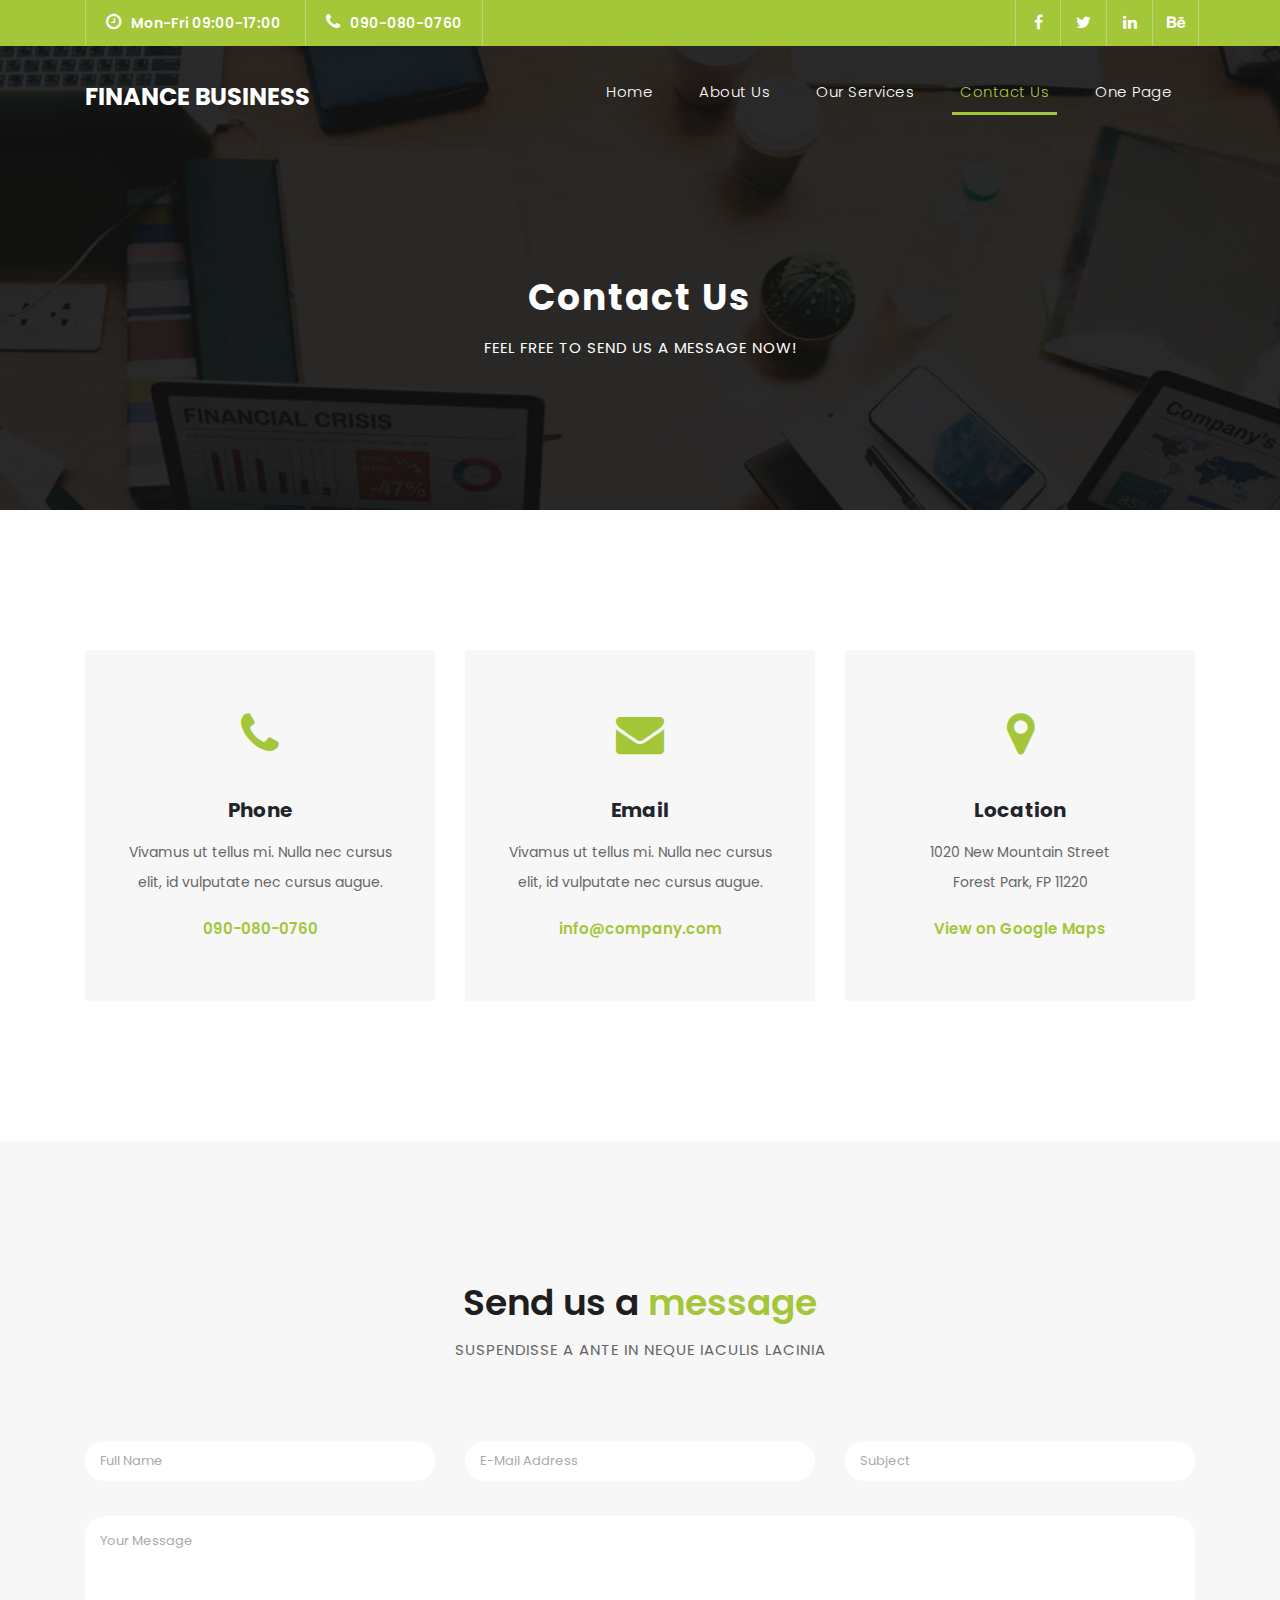
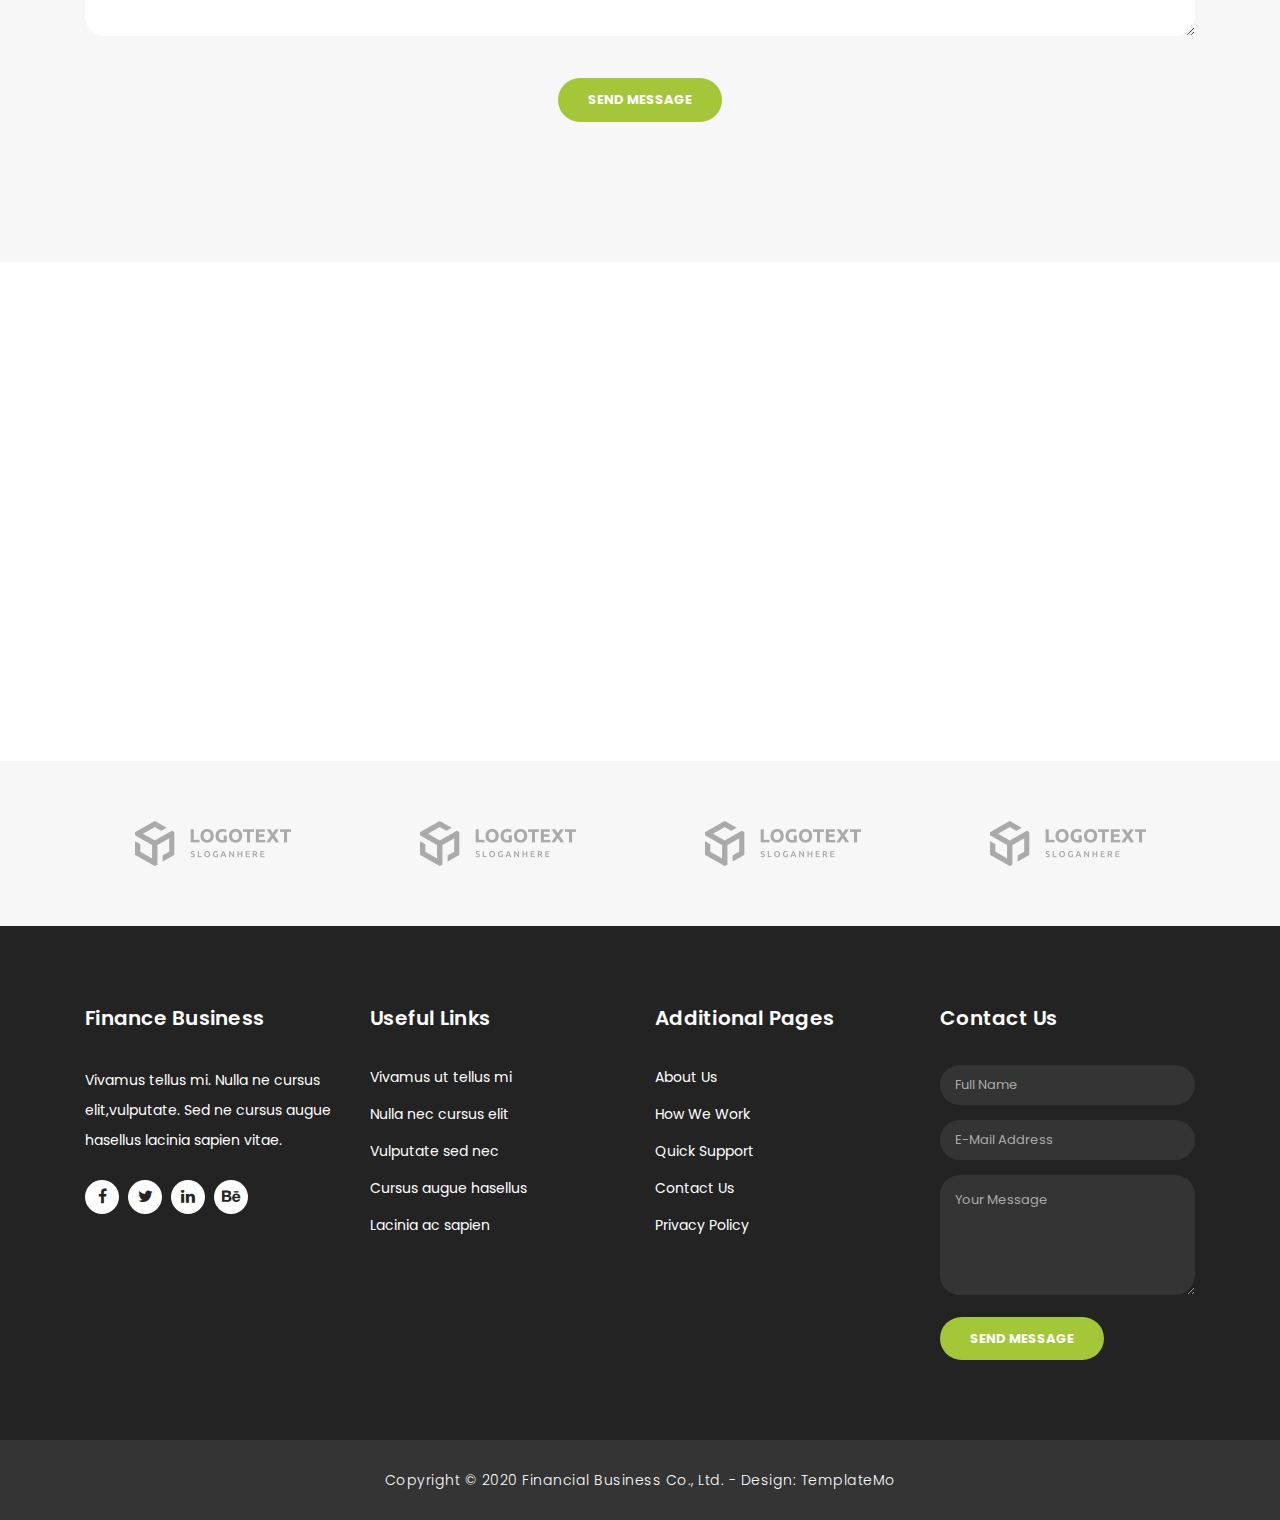
<file: contact.html>
<!DOCTYPE html>
<html lang="en">

  <head>

    <meta charset="utf-8">
    <meta name="viewport" content="width=device-width, initial-scale=1, shrink-to-fit=no">
    <meta name="description" content="">
    <meta name="author" content="TemplateMo">
    <link href="https://fonts.googleapis.com/css?family=Poppins:100,200,300,400,500,600,700,800,900&display=swap" rel="stylesheet">

    <title>Finance Business - Contact Page</title>

    <!-- Bootstrap core CSS -->
    <link href="vendor/bootstrap/css/bootstrap.min.css" rel="stylesheet">

    <!-- Additional CSS Files -->
    <link rel="stylesheet" href="assets/css/fontawesome.css">
    <link rel="stylesheet" href="assets/css/templatemo-finance-business.css">
    <link rel="stylesheet" href="assets/css/owl.css">
<!--

Finance Business TemplateMo

https://templatemo.com/tm-545-finance-business

-->
  </head>

  <body>

    <!-- ***** Preloader Start ***** -->
    <div id="preloader">
        <div class="jumper">
            <div></div>
            <div></div>
            <div></div>
        </div>
    </div>  
    <!-- ***** Preloader End ***** -->

    <!-- Header -->
    <div class="sub-header">
      <div class="container">
        <div class="row">
          <div class="col-md-8 col-xs-12">
            <ul class="left-info">
              <li><a href="#"><i class="fa fa-clock-o"></i>Mon-Fri 09:00-17:00</a></li>
              <li><a href="#"><i class="fa fa-phone"></i>090-080-0760</a></li>
            </ul>
          </div>
          <div class="col-md-4">
            <ul class="right-icons">
              <li><a href="#"><i class="fa fa-facebook"></i></a></li>
              <li><a href="#"><i class="fa fa-twitter"></i></a></li>
              <li><a href="#"><i class="fa fa-linkedin"></i></a></li>
              <li><a href="#"><i class="fa fa-behance"></i></a></li>
            </ul>
          </div>
        </div>
      </div>
    </div>
    
    <header class="">
      <nav class="navbar navbar-expand-lg">
        <div class="container">
          <a class="navbar-brand" href="index.html"><h2>Finance Business</h2></a>
          <button class="navbar-toggler" type="button" data-toggle="collapse" data-target="#navbarResponsive" aria-controls="navbarResponsive" aria-expanded="false" aria-label="Toggle navigation">
            <span class="navbar-toggler-icon"></span>
          </button>
          <div class="collapse navbar-collapse" id="navbarResponsive">
            <ul class="navbar-nav ml-auto">
              <li class="nav-item">
                <a class="nav-link" href="index.html">Home
                  <span class="sr-only">(current)</span>
                </a>
              </li>
              <li class="nav-item">
                <a class="nav-link" href="about.html">About Us</a>
              </li>
              <li class="nav-item">
                <a class="nav-link" href="services.html">Our Services</a>
              </li>
              <li class="nav-item active">
                <a class="nav-link" href="contact.html">Contact Us</a>
              </li>
              <li class="nav-item">
                <a class="nav-link" href="one-page.html">One Page</a>
              </li>
            </ul>
          </div>
        </div>
      </nav>
    </header>

    <!-- Page Content -->
    <div class="page-heading header-text">
      <div class="container">
        <div class="row">
          <div class="col-md-12">
            <h1>Contact Us</h1>
            <span>feel free to send us a message now!</span>
          </div>
        </div>
      </div>
    </div>

    <div class="contact-information">
      <div class="container">
        <div class="row">
          <div class="col-md-4">
            <div class="contact-item">
              <i class="fa fa-phone"></i>
              <h4>Phone</h4>
              <p>Vivamus ut tellus mi. Nulla nec cursus elit, id vulputate nec cursus augue.</p>
              <a href="#">090-080-0760</a>
            </div>
          </div>
          <div class="col-md-4">
            <div class="contact-item">
              <i class="fa fa-envelope"></i>
              <h4>Email</h4>
              <p>Vivamus ut tellus mi. Nulla nec cursus elit, id vulputate nec cursus augue.</p>
              <a href="#">info@company.com</a>
            </div>
          </div>
          <div class="col-md-4">
            <div class="contact-item">
              <i class="fa fa-map-marker"></i>
              <h4>Location</h4>
              <p>1020 New Mountain Street<br>Forest Park, FP 11220</p>
              <a href="#">View on Google Maps</a>
            </div>
          </div>
        </div>
      </div>
    </div>

    <div class="callback-form contact-us">
      <div class="container">
        <div class="row">
          <div class="col-md-12">
            <div class="section-heading">
              <h2>Send us a <em>message</em></h2>
              <span>Suspendisse a ante in neque iaculis lacinia</span>
            </div>
          </div>
          <div class="col-md-12">
            <div class="contact-form">
              <form id="contact" action="" method="get">
                <div class="row">
                  <div class="col-lg-4 col-md-12 col-sm-12">
                    <fieldset>
                      <input name="name" type="text" class="form-control" id="name" placeholder="Full Name" required="">
                    </fieldset>
                  </div>
                  <div class="col-lg-4 col-md-12 col-sm-12">
                    <fieldset>
                      <input name="email" type="text" class="form-control" id="email" pattern="[^ @]*@[^ @]*" placeholder="E-Mail Address" required="">
                    </fieldset>
                  </div>
                  <div class="col-lg-4 col-md-12 col-sm-12">
                    <fieldset>
                      <input name="subject" type="text" class="form-control" id="subject" placeholder="Subject" required="">
                    </fieldset>
                  </div>
                  <div class="col-lg-12">
                    <fieldset>
                      <textarea name="message" rows="6" class="form-control" id="message" placeholder="Your Message" required=""></textarea>
                    </fieldset>
                  </div>
                  <div class="col-lg-12">
                    <fieldset>
                      <button type="submit" id="form-submit" class="filled-button">Send Message</button>
                    </fieldset>
                  </div>
                </div>
              </form>
            </div>
          </div>
        </div>
      </div>
    </div>

    <div id="map">
<!-- How to change your own map point
	1. Go to Google Maps
	2. Click on your location point
	3. Click "Share" and choose "Embed map" tab
	4. Copy only URL and paste it within the src="" field below
-->
      <iframe src="https://maps.google.com/maps?q=Av.+Lúcio+Costa,+Rio+de+Janeiro+-+RJ,+Brazil&t=&z=13&ie=UTF8&iwloc=&output=embed" width="100%" height="500px" frameborder="0" style="border:0" allowfullscreen></iframe>
    </div>

    <div class="partners contact-partners">
      <div class="container">
        <div class="row">
          <div class="col-md-12">
            <div class="owl-partners owl-carousel">
              <div class="partner-item">
                <img src="assets/images/client-01.png" alt="">
              </div>
            </div>
          </div>
        </div>
      </div>
    </div>


    <!-- Footer Starts Here -->
    <footer>
      <div class="container">
        <div class="row">
          <div class="col-md-3 footer-item">
            <h4>Finance Business</h4>
            <p>Vivamus tellus mi. Nulla ne cursus elit,vulputate. Sed ne cursus augue hasellus lacinia sapien vitae.</p>
            <ul class="social-icons">
              <li><a rel="nofollow" href="https://fb.com/templatemo" target="_blank"><i class="fa fa-facebook"></i></a></li>
              <li><a href="#"><i class="fa fa-twitter"></i></a></li>
              <li><a href="#"><i class="fa fa-linkedin"></i></a></li>
              <li><a href="#"><i class="fa fa-behance"></i></a></li>
            </ul>
          </div>
          <div class="col-md-3 footer-item">
            <h4>Useful Links</h4>
            <ul class="menu-list">
              <li><a href="#">Vivamus ut tellus mi</a></li>
              <li><a href="#">Nulla nec cursus elit</a></li>
              <li><a href="#">Vulputate sed nec</a></li>
              <li><a href="#">Cursus augue hasellus</a></li>
              <li><a href="#">Lacinia ac sapien</a></li>
            </ul>
          </div>
          <div class="col-md-3 footer-item">
            <h4>Additional Pages</h4>
            <ul class="menu-list">
              <li><a href="#">About Us</a></li>
              <li><a href="#">How We Work</a></li>
              <li><a href="#">Quick Support</a></li>
              <li><a href="#">Contact Us</a></li>
              <li><a href="#">Privacy Policy</a></li>
            </ul>
          </div>
          <div class="col-md-3 footer-item last-item">
            <h4>Contact Us</h4>
            <div class="contact-form">
              <form id="contact footer-contact" action="" method="post">
                <div class="row">
                  <div class="col-lg-12 col-md-12 col-sm-12">
                    <fieldset>
                      <input name="name" type="text" class="form-control" id="name" placeholder="Full Name" required="">
                    </fieldset>
                  </div>
                  <div class="col-lg-12 col-md-12 col-sm-12">
                    <fieldset>
                      <input name="email" type="text" class="form-control" id="email" pattern="[^ @]*@[^ @]*" placeholder="E-Mail Address" required="">
                    </fieldset>
                  </div>
                  <div class="col-lg-12">
                    <fieldset>
                      <textarea name="message" rows="6" class="form-control" id="message" placeholder="Your Message" required=""></textarea>
                    </fieldset>
                  </div>
                  <div class="col-lg-12">
                    <fieldset>
                      <button type="submit" id="form-submit" class="filled-button">Send Message</button>
                    </fieldset>
                  </div>
                </div>
              </form>
            </div>
          </div>
        </div>
      </div>
    </footer>
    
    <div class="sub-footer">
      <div class="container">
        <div class="row">
          <div class="col-md-12">
            <p>Copyright &copy; 2020 Financial Business Co., Ltd.
            
            - Design: <a rel="nofollow noopener" href="https://templatemo.com" target="_blank">TemplateMo</a></p>
          </div>
        </div>
      </div>
    </div>

    <!-- Bootstrap core JavaScript -->
    <script src="vendor/jquery/jquery.min.js"></script>
    <script src="vendor/bootstrap/js/bootstrap.bundle.min.js"></script>

    <!-- Additional Scripts -->
    <script src="assets/js/custom.js"></script>
    <script src="assets/js/owl.js"></script>
    <script src="assets/js/slick.js"></script>
    <script src="assets/js/accordions.js"></script>

    <script language = "text/Javascript"> 
      cleared[0] = cleared[1] = cleared[2] = 0; //set a cleared flag for each field
      function clearField(t){                   //declaring the array outside of the
      if(! cleared[t.id]){                      // function makes it static and global
          cleared[t.id] = 1;  // you could use true and false, but that's more typing
          t.value='';         // with more chance of typos
          t.style.color='#fff';
          }
      }
    </script>

  </body>
</html>
</file>
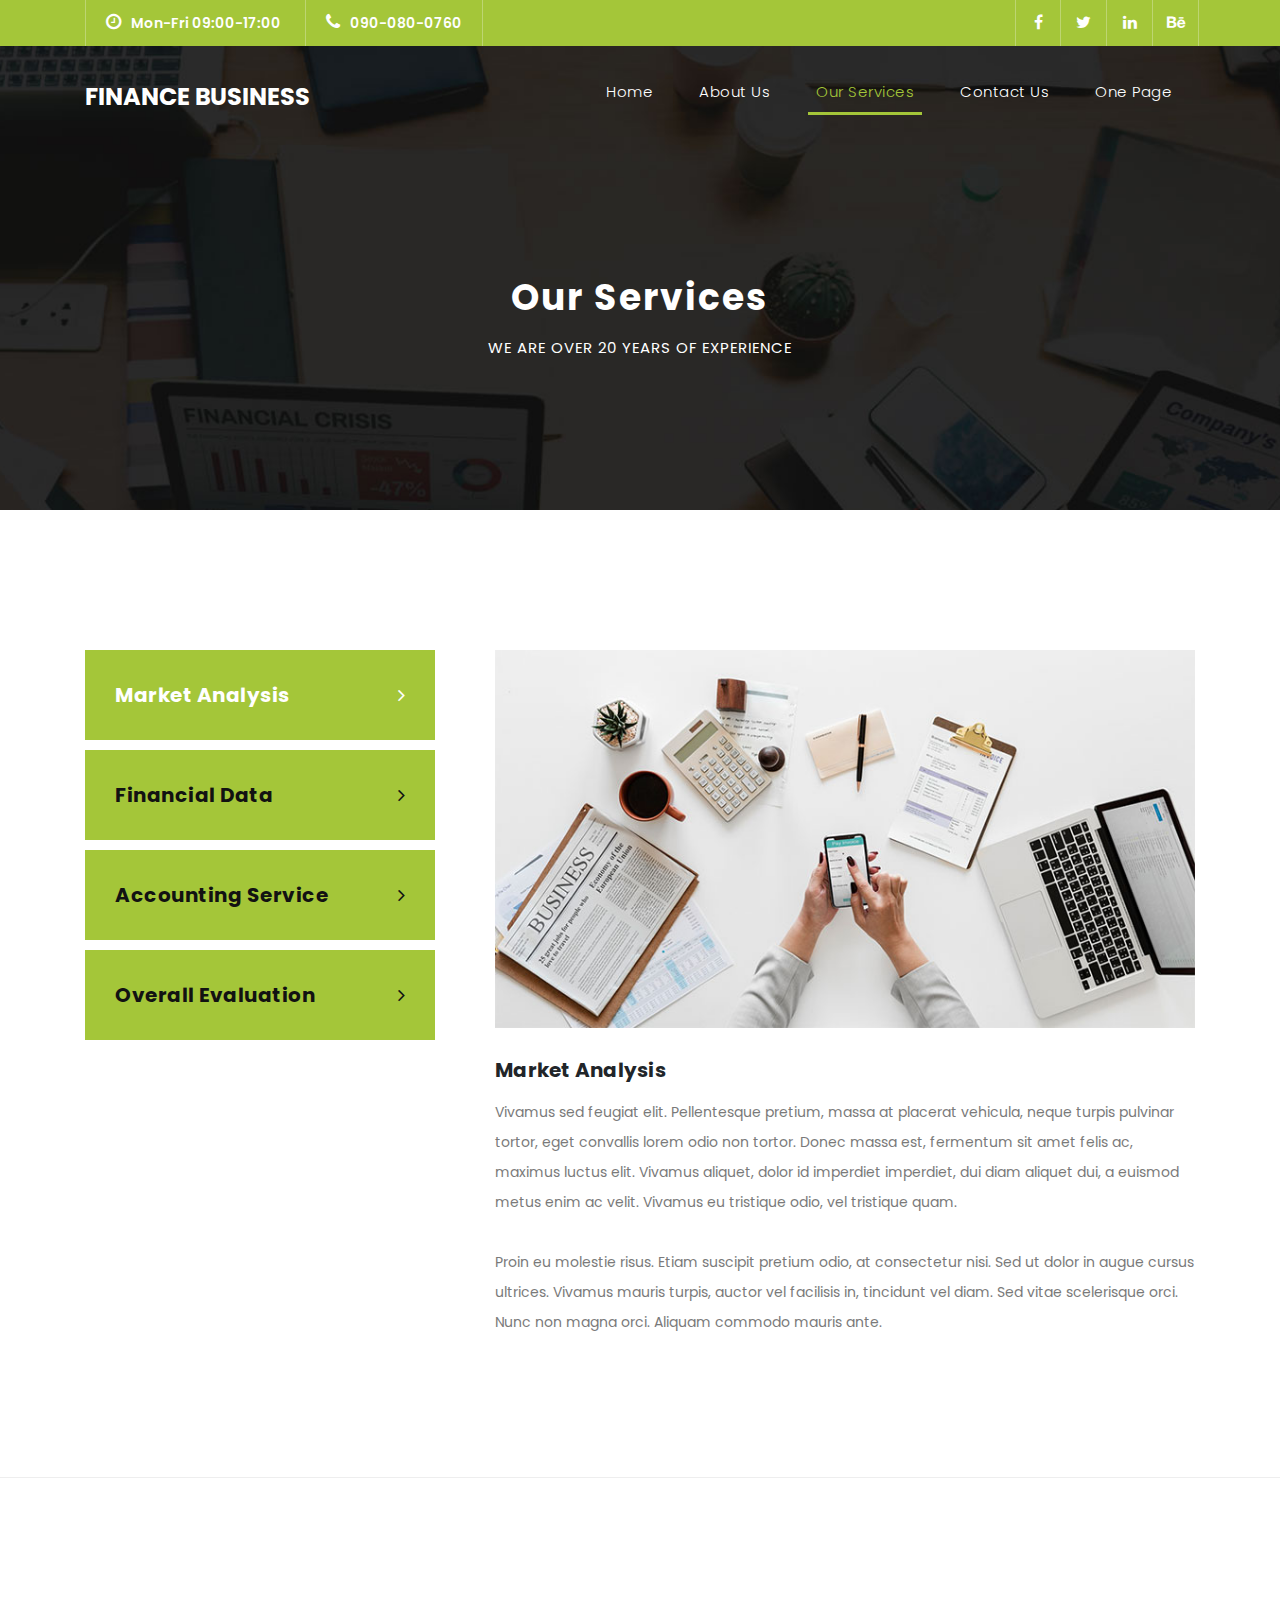
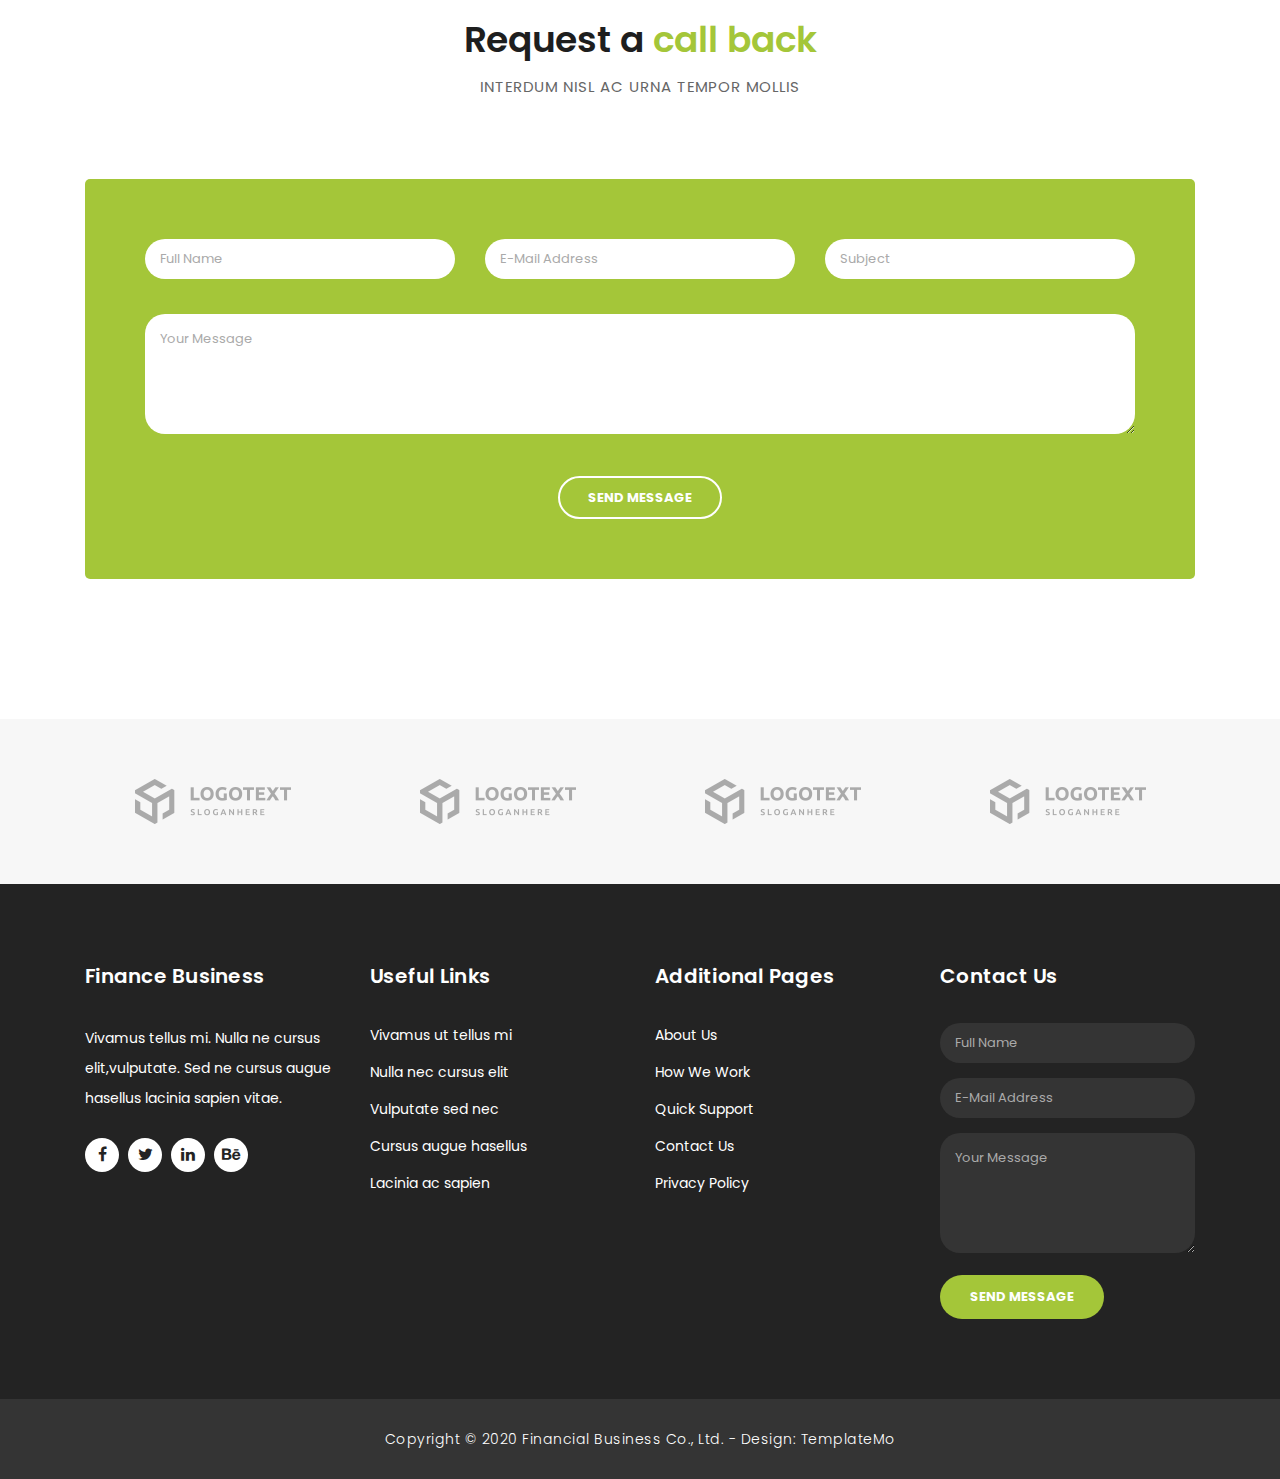
<file: services.html>
<!DOCTYPE html>
<html lang="en">

  <head>

    <meta charset="utf-8">
    <meta name="viewport" content="width=device-width, initial-scale=1, shrink-to-fit=no">
    <meta name="description" content="">
    <meta name="author" content="TemplateMo">
    <link href="https://fonts.googleapis.com/css?family=Poppins:100,200,300,400,500,600,700,800,900&display=swap" rel="stylesheet">

    <title>Finance Business - Services</title>

    <!-- Bootstrap core CSS -->
    <link href="vendor/bootstrap/css/bootstrap.min.css" rel="stylesheet">

    <!-- Additional CSS Files -->
    <link rel="stylesheet" href="assets/css/fontawesome.css">
    <link rel="stylesheet" href="assets/css/templatemo-finance-business.css">
    <link rel="stylesheet" href="assets/css/owl.css">
<!--

Finance Business TemplateMo

https://templatemo.com/tm-545-finance-business

-->
  </head>

  <body>

    <!-- ***** Preloader Start ***** -->
    <div id="preloader">
        <div class="jumper">
            <div></div>
            <div></div>
            <div></div>
        </div>
    </div>  
    <!-- ***** Preloader End ***** -->

    <!-- Header -->
    <div class="sub-header">
      <div class="container">
        <div class="row">
          <div class="col-md-8 col-xs-12">
            <ul class="left-info">
              <li><a href="#"><i class="fa fa-clock-o"></i>Mon-Fri 09:00-17:00</a></li>
              <li><a href="#"><i class="fa fa-phone"></i>090-080-0760</a></li>
            </ul>
          </div>
          <div class="col-md-4">
            <ul class="right-icons">
              <li><a href="#"><i class="fa fa-facebook"></i></a></li>
              <li><a href="#"><i class="fa fa-twitter"></i></a></li>
              <li><a href="#"><i class="fa fa-linkedin"></i></a></li>
              <li><a href="#"><i class="fa fa-behance"></i></a></li>
            </ul>
          </div>
        </div>
      </div>
    </div>
    
    <header class="">
      <nav class="navbar navbar-expand-lg">
        <div class="container">
          <a class="navbar-brand" href="index.html"><h2>Finance Business</h2></a>
          <button class="navbar-toggler" type="button" data-toggle="collapse" data-target="#navbarResponsive" aria-controls="navbarResponsive" aria-expanded="false" aria-label="Toggle navigation">
            <span class="navbar-toggler-icon"></span>
          </button>
          <div class="collapse navbar-collapse" id="navbarResponsive">
            <ul class="navbar-nav ml-auto">
              <li class="nav-item">
                <a class="nav-link" href="index.html">Home
                  <span class="sr-only">(current)</span>
                </a>
              </li>
              <li class="nav-item">
                <a class="nav-link" href="about.html">About Us</a>
              </li>
              <li class="nav-item active">
                <a class="nav-link" href="services.html">Our Services</a>
              </li>
              <li class="nav-item">
                <a class="nav-link" href="contact.html">Contact Us</a>
              </li>
              <li class="nav-item">
                <a class="nav-link" href="one-page.html">One Page</a>
              </li>
            </ul>
          </div>
        </div>
      </nav>
    </header>

    <!-- Page Content -->
    <div class="page-heading header-text">
      <div class="container">
        <div class="row">
          <div class="col-md-12">
            <h1>Our Services</h1>
            <span>We are over 20 years of experience</span>
          </div>
        </div>
      </div>
    </div>

    <div class="single-services">
      <div class="container">
        <div class="row" id="tabs">
          <div class="col-md-4">
            <ul>
              <li><a href='#tabs-1'>Market Analysis <i class="fa fa-angle-right"></i></a></li>
              <li><a href='#tabs-2'>Financial Data <i class="fa fa-angle-right"></i></a></li>
              <li><a href='#tabs-3'>Accounting Service <i class="fa fa-angle-right"></i></a></li>
              <li><a href='#tabs-4'>Overall Evaluation <i class="fa fa-angle-right"></i></a></li>
            </ul>
          </div>
          <div class="col-md-8">
            <section class='tabs-content'>
              <article id='tabs-1'>
                <img src="assets/images/single_service_01.jpg" alt="">
                <h4>Market Analysis</h4>
                <p>Vivamus sed feugiat elit. Pellentesque pretium, massa at placerat vehicula, neque turpis pulvinar tortor, eget convallis lorem odio non tortor. Donec massa est, fermentum sit amet felis ac, maximus luctus elit. Vivamus aliquet, dolor id imperdiet imperdiet, dui diam aliquet dui, a euismod metus enim ac velit. Vivamus eu tristique odio, vel tristique quam.
                <br><br>Proin eu molestie risus. Etiam suscipit pretium odio, at consectetur nisi. Sed ut dolor in augue cursus ultrices. Vivamus mauris turpis, auctor vel facilisis in, tincidunt vel diam. Sed vitae scelerisque orci. Nunc non magna orci. Aliquam commodo mauris ante.</p>
              </article>
              <article id='tabs-2'>
                <img src="assets/images/single_service_02.jpg" alt="">
                <h4>Financial Data</h4>
                <p>Sed ut dolor in augue cursus ultrices. Vivamus mauris turpis, auctor vel facilisis in, tincidunt vel diam. Sed vitae scelerisque orci. Nunc non magna orci. Aliquam commodo mauris ante, quis posuere nibh vestibulum sit amet
                <br><br>Pellentesque pretium, massa at placerat vehicula, neque turpis pulvinar tortor, eget convallis lorem odio non tortor. Donec massa est, fermentum sit amet felis ac, maximus luctus elit. Vivamus aliquet, dolor id imperdiet imperdiet, dui diam aliquet dui, a euismod metus enim ac velit. Vivamus eu tristique odio, vel tristique quam.</p>
              </article>
              <article id='tabs-3'>
                <img src="assets/images/single_service_03.jpg" alt="">
                <h4>Accounting Service</h4>
                <p>Mauris lobortis quam id dictum dignissim. Donec pellentesque erat dolor, cursus dapibus turpis hendrerit quis. Suspendisse at suscipit arcu. Nulla sed erat lectus. Nulla facilisi. In sit amet neque sapien. Donec scelerisque mi at gravida efficitur. Nunc lacinia a est eu malesuada. Curabitur eleifend elit sapien, sed pulvinar orci luctus eget. 
                <br><br>Class aptent taciti sociosqu ad litora torquent per conubia nostra, per inceptos himenaeos. Nunc vel ultrices nulla, ac tincidunt eros. Aenean quis tellus velit. Praesent pretium justo non auctor condimentum.</p>
              </article>
              <article id='tabs-4'>
                <img src="assets/images/single_service_04.jpg" alt="">
                <h4>Overall Evaluation</h4>
                <p>Integer vehicula sapien quis dolor efficitur, eget molestie eros tempus. Curabitur sollicitudin, tortor at suscipit volutpat, nisi arcu aliquet dui, vitae semper sem turpis quis libero. Quisque vulputate lacinia nisl ac lobortis. Ut ultricies maximus turpis, in sollicitudin ligula posuere vel. 
                <br><br>Donec finibus maximus neque, vitae egestas quam imperdiet nec. Proin nec mauris eu tortor consectetur tristique. Etiam suscipit ante a odio consequat, in ornare lacus suscipit. Cras ac libero massa. Quisque rhoncus velit feugiat vulputate mollis. Donec nisl eros, malesuada sed nisi id, condimentum condimentum quam.</p>
              </article>
            </section>
          </div>
        </div>
      </div>
    </div>

    <div class="callback-form callback-services">
      <div class="container">
        <div class="row">
          <div class="col-md-12">
            <div class="section-heading">
              <h2>Request a <em>call back</em></h2>
              <span>interdum nisl ac urna tempor mollis</span>
            </div>
          </div>
          <div class="col-md-12">
            <div class="contact-form">
              <form id="contact" action="" method="post">
                <div class="row">
                  <div class="col-lg-4 col-md-12 col-sm-12">
                    <fieldset>
                      <input name="name" type="text" class="form-control" id="name" placeholder="Full Name" required="">
                    </fieldset>
                  </div>
                  <div class="col-lg-4 col-md-12 col-sm-12">
                    <fieldset>
                      <input name="email" type="text" class="form-control" id="email" pattern="[^ @]*@[^ @]*" placeholder="E-Mail Address" required="">
                    </fieldset>
                  </div>
                  <div class="col-lg-4 col-md-12 col-sm-12">
                    <fieldset>
                      <input name="subject" type="text" class="form-control" id="subject" placeholder="Subject" required="">
                    </fieldset>
                  </div>
                  <div class="col-lg-12">
                    <fieldset>
                      <textarea name="message" rows="6" class="form-control" id="message" placeholder="Your Message" required=""></textarea>
                    </fieldset>
                  </div>
                  <div class="col-lg-12">
                    <fieldset>
                      <button type="submit" id="form-submit" class="border-button">Send Message</button>
                    </fieldset>
                  </div>
                </div>
              </form>
            </div>
          </div>
        </div>
      </div>
    </div>

    <div class="partners">
      <div class="container">
        <div class="row">
          <div class="col-md-12">
            <div class="owl-partners owl-carousel">
              <div class="partner-item">
                <img src="assets/images/client-01.png" alt="">
              </div>
            </div>
          </div>
        </div>
      </div>
    </div>


    <!-- Footer Starts Here -->
    <footer>
      <div class="container">
        <div class="row">
          <div class="col-md-3 footer-item">
            <h4>Finance Business</h4>
            <p>Vivamus tellus mi. Nulla ne cursus elit,vulputate. Sed ne cursus augue hasellus lacinia sapien vitae.</p>
            <ul class="social-icons">
              <li><a rel="nofollow" href="https://fb.com/templatemo" target="_blank"><i class="fa fa-facebook"></i></a></li>
              <li><a href="#"><i class="fa fa-twitter"></i></a></li>
              <li><a href="#"><i class="fa fa-linkedin"></i></a></li>
              <li><a href="#"><i class="fa fa-behance"></i></a></li>
            </ul>
          </div>
          <div class="col-md-3 footer-item">
            <h4>Useful Links</h4>
            <ul class="menu-list">
              <li><a href="#">Vivamus ut tellus mi</a></li>
              <li><a href="#">Nulla nec cursus elit</a></li>
              <li><a href="#">Vulputate sed nec</a></li>
              <li><a href="#">Cursus augue hasellus</a></li>
              <li><a href="#">Lacinia ac sapien</a></li>
            </ul>
          </div>
          <div class="col-md-3 footer-item">
            <h4>Additional Pages</h4>
            <ul class="menu-list">
              <li><a href="#">About Us</a></li>
              <li><a href="#">How We Work</a></li>
              <li><a href="#">Quick Support</a></li>
              <li><a href="#">Contact Us</a></li>
              <li><a href="#">Privacy Policy</a></li>
            </ul>
          </div>
          <div class="col-md-3 footer-item last-item">
            <h4>Contact Us</h4>
            <div class="contact-form">
              <form id="contact footer-contact" action="" method="post">
                <div class="row">
                  <div class="col-lg-12 col-md-12 col-sm-12">
                    <fieldset>
                      <input name="name" type="text" class="form-control" id="name" placeholder="Full Name" required="">
                    </fieldset>
                  </div>
                  <div class="col-lg-12 col-md-12 col-sm-12">
                    <fieldset>
                      <input name="email" type="text" class="form-control" id="email" pattern="[^ @]*@[^ @]*" placeholder="E-Mail Address" required="">
                    </fieldset>
                  </div>
                  <div class="col-lg-12">
                    <fieldset>
                      <textarea name="message" rows="6" class="form-control" id="message" placeholder="Your Message" required=""></textarea>
                    </fieldset>
                  </div>
                  <div class="col-lg-12">
                    <fieldset>
                      <button type="submit" id="form-submit" class="filled-button">Send Message</button>
                    </fieldset>
                  </div>
                </div>
              </form>
            </div>
          </div>
        </div>
      </div>
    </footer>
    
    <div class="sub-footer">
      <div class="container">
        <div class="row">
          <div class="col-md-12">
            <p>Copyright &copy; 2020 Financial Business Co., Ltd.
            
            - Design: <a rel="nofollow noopener" href="https://templatemo.com" target="_blank">TemplateMo</a></p>
          </div>
        </div>
      </div>
    </div>

    <!-- Bootstrap core JavaScript -->
    <script src="vendor/jquery/jquery.min.js"></script>
    <script src="vendor/bootstrap/js/bootstrap.bundle.min.js"></script>

    <!-- Additional Scripts -->
    <script src="assets/js/custom.js"></script>
    <script src="assets/js/owl.js"></script>
    <script src="assets/js/slick.js"></script>
    <script src="assets/js/accordions.js"></script>

    <script language = "text/Javascript"> 
      cleared[0] = cleared[1] = cleared[2] = 0; //set a cleared flag for each field
      function clearField(t){                   //declaring the array outside of the
      if(! cleared[t.id]){                      // function makes it static and global
          cleared[t.id] = 1;  // you could use true and false, but that's more typing
          t.value='';         // with more chance of typos
          t.style.color='#fff';
          }
      }
    </script>

  </body>
</html>
</file>
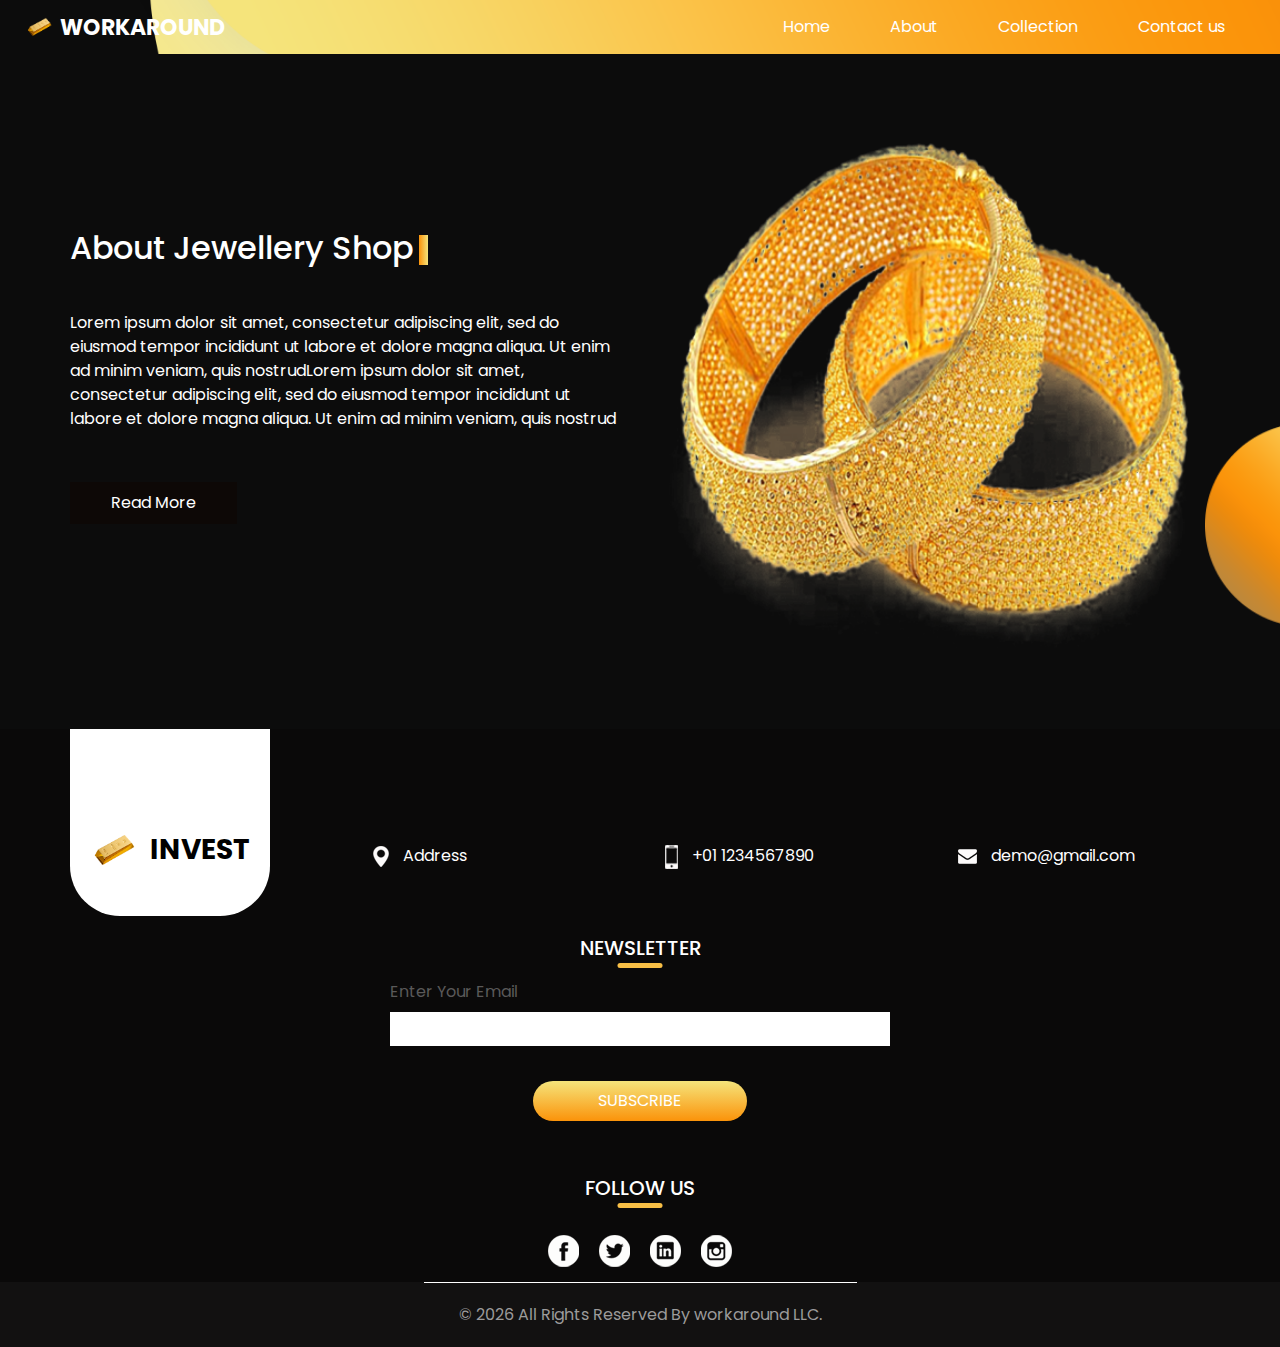
<file: lodge-html/about.html>
<!DOCTYPE html>
<html>

<head>
  <!-- Basic -->
  <meta charset="utf-8" />
  <meta http-equiv="X-UA-Compatible" content="IE=edge" />
  <!-- Mobile Metas -->
  <meta name="viewport" content="width=device-width, initial-scale=1, shrink-to-fit=no" />
  <!-- Site Metas -->
  <meta name="keywords" content="" />
  <meta name="description" content="" />
  <meta name="author" content="" />

  <title>Lodge</title>

  <!-- slider stylesheet -->
  <link rel="stylesheet" type="text/css"
    href="https://cdnjs.cloudflare.com/ajax/libs/OwlCarousel2/2.1.3/assets/owl.carousel.min.css" />

  <!-- bootstrap core css -->
  <link rel="stylesheet" type="text/css" href="css/bootstrap.css" />

  <!-- fonts style -->
  <link href="https://fonts.googleapis.com/css?family=Baloo+Chettan|Poppins:400,600,700&display=swap" rel="stylesheet">
  <!-- Custom styles for this template -->
  <link href="css/style.css" rel="stylesheet" />
  <!-- responsive style -->
  <link href="css/responsive.css" rel="stylesheet" />
</head>

<body class="sub_page">

  <div class="hero_area">
    <header class="header_section">
      <div class="container-fluid">
        <nav class="navbar navbar-expand-lg custom_nav-container ">
          <a class="navbar-brand" href="index.html">
            <img src="images/—Pngtree—a gold bar_5613639.png" alt="" height="" width="100">
            <span>
              workaround
            </span>
          </a>
          <button class="navbar-toggler" type="button" data-toggle="collapse" data-target="#navbarSupportedContent"
            aria-controls="navbarSupportedContent" aria-expanded="false" aria-label="Toggle navigation">
            <span class="navbar-toggler-icon"></span>
          </button>

          <div class="collapse navbar-collapse" id="navbarSupportedContent">
            <div class="d-flex ml-auto flex-column flex-lg-row align-items-center">
              <ul class="navbar-nav  ">
                <li class="nav-item active">
                  <a class="nav-link" href="index.html">Home <span class="sr-only">(current)</span></a>
                </li>
                <li class="nav-item">
                  <a class="nav-link" href="about.html"> About</a>
                </li>
                <li class="nav-item">
                  <a class="nav-link" href="jewellery.html">Collection </a>
                </li>
                <li class="nav-item">
                  <a class="nav-link" href="contact.html">Contact us</a>
                </li>
              </ul>

            </div>

          </div>
        </nav>
      </div>
    </header>
    <!-- end header section -->
  </div>



  <!-- about section -->

  <section class="about_section layout_padding2-top layout_padding-bottom">
    <div class="design-box">
      <img src="images/design-2.png" alt="">
    </div>
    <div class="container">
      <div class="row">
        <div class="col-md-6">
          <div class="detail-box">
            <div class="heading_container">
              <h2>
                About Jewellery Shop
              </h2>
            </div>
            <p>
              Lorem ipsum dolor sit amet, consectetur adipiscing elit, sed do eiusmod tempor incididunt ut labore et
              dolore magna aliqua. Ut enim ad minim veniam, quis nostrudLorem ipsum dolor sit amet, consectetur
              adipiscing elit, sed do eiusmod tempor incididunt ut labore et dolore magna aliqua. Ut enim ad minim
              veniam, quis nostrud
            </p>
            <div>
              <a href="">
                Read More
              </a>
            </div>
          </div>
        </div>
        <div class="col-md-6">
          <div class="img-box">
            <img src="images/about-img.png" alt="">
          </div>
        </div>
      </div>
    </div>
  </section>

  <!-- end about section -->


  <!-- info section -->
  <section class="info_section ">
    <div class="container">
      <div class="info_container">
        <div class="row">
          <div class="col-md-3">
            <div class="info_logo">
              <a href="">
                <img src="images/—Pngtree—a gold bar_5613639.png" alt="">
                <span>
                  invest
                </span>
              </a>
            </div>
          </div>
          <div class="col-md-3">
            <div class="info_contact">
              <a href="">
                <img src="images/location.png" alt="">
                <span>
                  Address
                </span>
              </a>
            </div>
          </div>
          <div class="col-md-3">
            <div class="info_contact">
              <a href="">
                <img src="images/phone.png" alt="">
                <span>
                  +01 1234567890
                </span>
              </a>
            </div>
          </div>
          <div class="col-md-3">
            <div class="info_contact">
              <a href="">
                <img src="images/mail.png" alt="">
                <span>
                  demo@gmail.com
                </span>
              </a>
            </div>
          </div>
        </div>
        <div class="info_form">
          <div class="d-flex justify-content-center">
            <h5 class="info_heading">
              Newsletter
            </h5>
          </div>
          <form action="">
            <div class="email_box">
              <label for="email2">Enter Your Email</label>
              <input type="text" id="email2">
            </div>
            <div>
              <button>
                subscribe
              </button>
            </div>
          </form>
        </div>
        <div class="info_social">
          <div class="d-flex justify-content-center">
            <h5 class="info_heading">
              Follow Us
            </h5>
          </div>
          <div class="social_box">
            <a href="">
              <img src="images/fb.png" alt="">
            </a>
            <a href="">
              <img src="images/twitter.png" alt="">
            </a>
            <a href="">
              <img src="images/linkedin.png" alt="">
            </a>
            <a href="">
              <img src="images/insta.png" alt="">
            </a>
          </div>
        </div>
      </div>
    </div>
  </section>

  <!-- end info_section -->

  <!-- footer section -->
  <section class="container-fluid footer_section">
    <p>
      &copy; <span id="displayYear"></span> All Rights Reserved By
      <a href="">workaround LLC.</a>
    </p>
  </section>

  <script type="text/javascript" src="js/jquery-3.4.1.min.js"></script>
  <script type="text/javascript" src="js/bootstrap.js"></script>
  <script type="text/javascript" src="js/custom.js"></script>

</body>

</html>
</file>
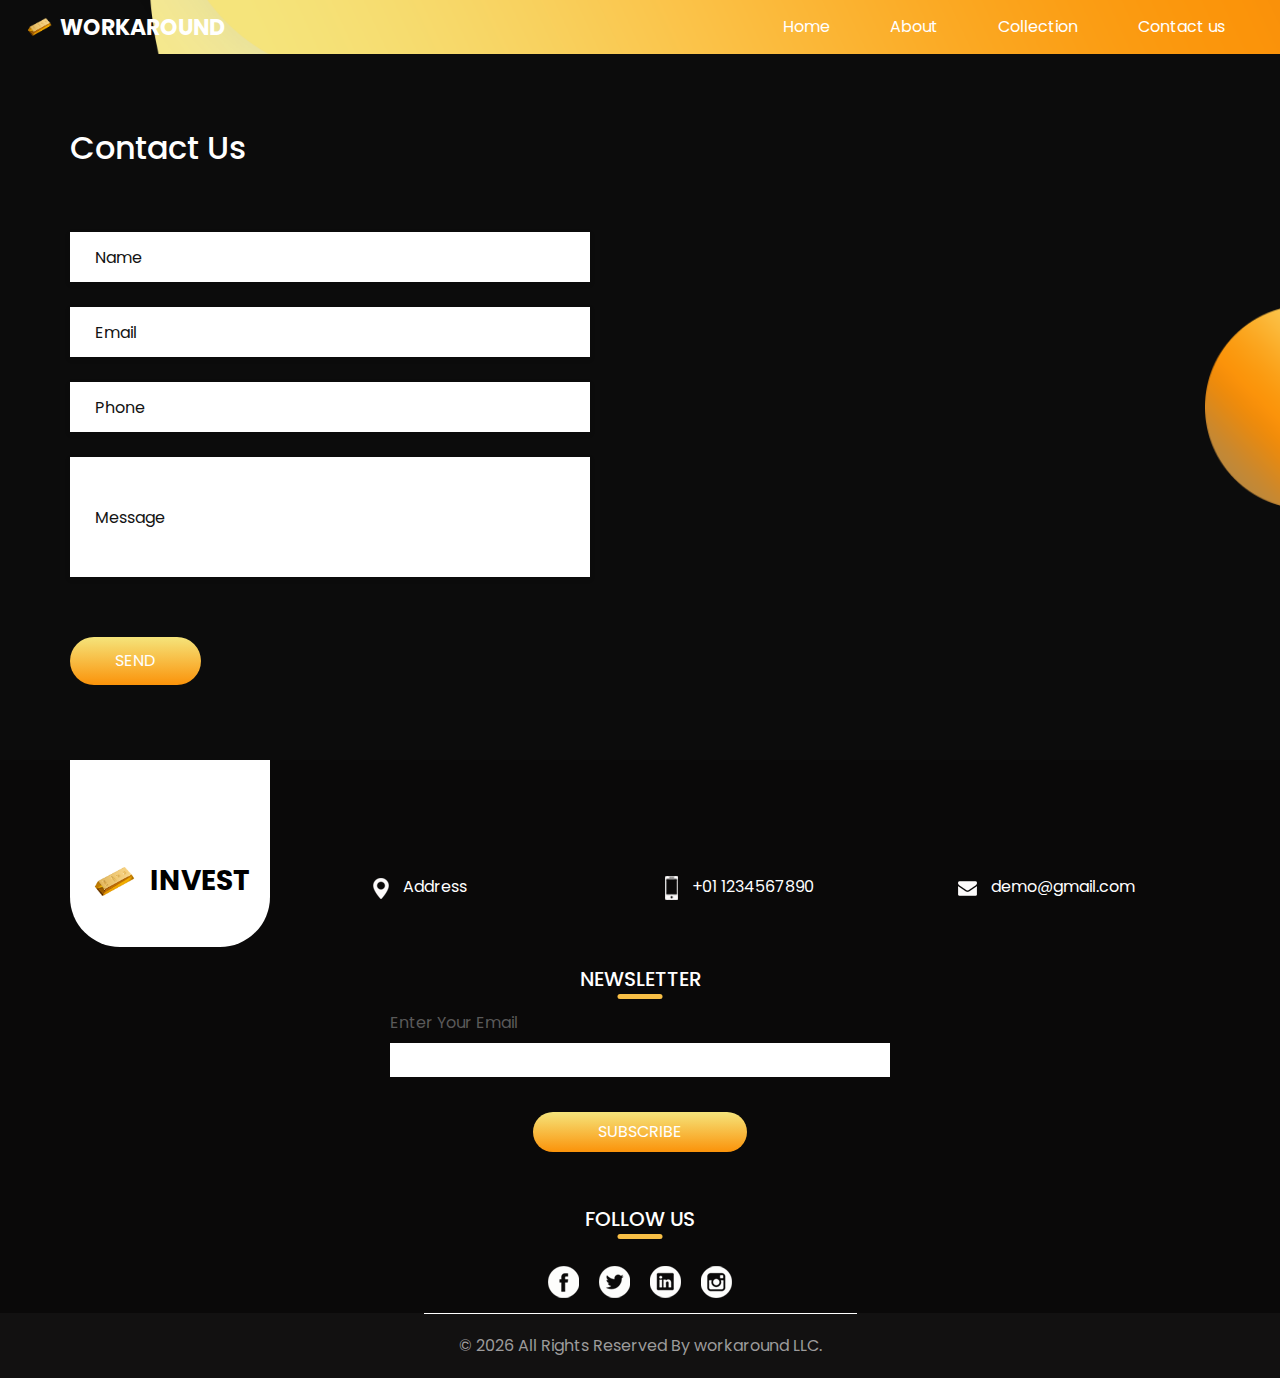
<file: lodge-html/contact.html>
<!DOCTYPE html>
<html>

<head>
  <!-- Basic -->
  <meta charset="utf-8" />
  <meta http-equiv="X-UA-Compatible" content="IE=edge" />
  <!-- Mobile Metas -->
  <meta name="viewport" content="width=device-width, initial-scale=1, shrink-to-fit=no" />
  <!-- Site Metas -->
  <meta name="keywords" content="" />
  <meta name="description" content="" />
  <meta name="author" content="" />

  <title>Lodge</title>

  <!-- slider stylesheet -->
  <link rel="stylesheet" type="text/css"
    href="https://cdnjs.cloudflare.com/ajax/libs/OwlCarousel2/2.1.3/assets/owl.carousel.min.css" />

  <!-- bootstrap core css -->
  <link rel="stylesheet" type="text/css" href="css/bootstrap.css" />

  <!-- fonts style -->
  <link href="https://fonts.googleapis.com/css?family=Baloo+Chettan|Poppins:400,600,700&display=swap" rel="stylesheet">
  <!-- Custom styles for this template -->
  <link href="css/style.css" rel="stylesheet" />
  <!-- responsive style -->
  <link href="css/responsive.css" rel="stylesheet" />
</head>

<body class="sub_page">

  <div class="hero_area">
    <header class="header_section">
      <div class="container-fluid">
        <nav class="navbar navbar-expand-lg custom_nav-container ">
          <a class="navbar-brand" href="index.html">
            <img src="images/—Pngtree—a gold bar_5613639.png" alt="" height="" width="100">
            <span>
              workaround
            </span>
          </a>
          <button class="navbar-toggler" type="button" data-toggle="collapse" data-target="#navbarSupportedContent"
            aria-controls="navbarSupportedContent" aria-expanded="false" aria-label="Toggle navigation">
            <span class="navbar-toggler-icon"></span>
          </button>

          <div class="collapse navbar-collapse" id="navbarSupportedContent">
            <div class="d-flex ml-auto flex-column flex-lg-row align-items-center">
              <ul class="navbar-nav  ">
                <li class="nav-item active">
                  <a class="nav-link" href="index.html">Home <span class="sr-only">(current)</span></a>
                </li>
                <li class="nav-item">
                  <a class="nav-link" href="about.html"> About</a>
                </li>
                <li class="nav-item">
                  <a class="nav-link" href="jewellery.html">Collection </a>
                </li>
                <li class="nav-item">
                  <a class="nav-link" href="contact.html">Contact us</a>
                </li>
              </ul>

            </div>

          </div>
        </nav>
      </div>
    </header>
    <!-- end header section -->
  </div>

  <!-- contact section -->

  <section class="contact_section layout_padding">
    <div class="design-box">
      <img src="images/design-2.png" alt="">
    </div>
    <div class="container ">
      <div class="">
        <h2 class="">
          Contact Us
        </h2>
      </div>

    </div>
    <div class="container">
      <div class="row">
        <div class="col-md-6">
          <form action="">
            <div>
              <input type="text" placeholder="Name" />
            </div>
            <div>
              <input type="email" placeholder="Email" />
            </div>
            <div>
              <input type="text" placeholder="Phone" />
            </div>
            <div>
              <input type="text" class="message-box" placeholder="Message" />
            </div>
            <div class="d-flex ">
              <button>
                SEND
              </button>
            </div>
          </form>
        </div>
        <div class="col-md-6">
          <div class="map_container">
            <div class="map-responsive">
              <iframe
                src="https://www.google.com/maps/embed/v1/place?key=AIzaSyA0s1a7phLN0iaD6-UE7m4qP-z21pH0eSc&q=Eiffel+Tower+Paris+France"
                width="600" height="300" frameborder="0" style="border:0; width: 100%; height:100%"
                allowfullscreen></iframe>
            </div>
          </div>
        </div>
      </div>
    </div>
  </section>

  <!-- end contact section -->

  <!-- info section -->
  <!-- info section -->
  <section class="info_section ">
    <div class="container">
      <div class="info_container">
        <div class="row">
          <div class="col-md-3">
            <div class="info_logo">
              <a href="">
                <img src="images/—Pngtree—a gold bar_5613639.png" alt="">
                <span>
                  invest
                </span>
              </a>
            </div>
          </div>
          <div class="col-md-3">
            <div class="info_contact">
              <a href="">
                <img src="images/location.png" alt="">
                <span>
                  Address
                </span>
              </a>
            </div>
          </div>
          <div class="col-md-3">
            <div class="info_contact">
              <a href="">
                <img src="images/phone.png" alt="">
                <span>
                  +01 1234567890
                </span>
              </a>
            </div>
          </div>
          <div class="col-md-3">
            <div class="info_contact">
              <a href="">
                <img src="images/mail.png" alt="">
                <span>
                  demo@gmail.com
                </span>
              </a>
            </div>
          </div>
        </div>
        <div class="info_form">
          <div class="d-flex justify-content-center">
            <h5 class="info_heading">
              Newsletter
            </h5>
          </div>
          <form action="">
            <div class="email_box">
              <label for="email2">Enter Your Email</label>
              <input type="text" id="email2">
            </div>
            <div>
              <button>
                subscribe
              </button>
            </div>
          </form>
        </div>
        <div class="info_social">
          <div class="d-flex justify-content-center">
            <h5 class="info_heading">
              Follow Us
            </h5>
          </div>
          <div class="social_box">
            <a href="">
              <img src="images/fb.png" alt="">
            </a>
            <a href="">
              <img src="images/twitter.png" alt="">
            </a>
            <a href="">
              <img src="images/linkedin.png" alt="">
            </a>
            <a href="">
              <img src="images/insta.png" alt="">
            </a>
          </div>
        </div>
      </div>
    </div>
  </section>

  <!-- end info_section -->

  <!-- footer section -->
  <section class="container-fluid footer_section">
    <p>
      &copy; <span id="displayYear"></span> All Rights Reserved By
      <a href="">workaround LLC.</a>
    </p>
  </section>

  <script type="text/javascript" src="js/jquery-3.4.1.min.js"></script>
  <script type="text/javascript" src="js/bootstrap.js"></script>
  <script type="text/javascript" src="js/custom.js"></script>
</body>

</html>
</file>
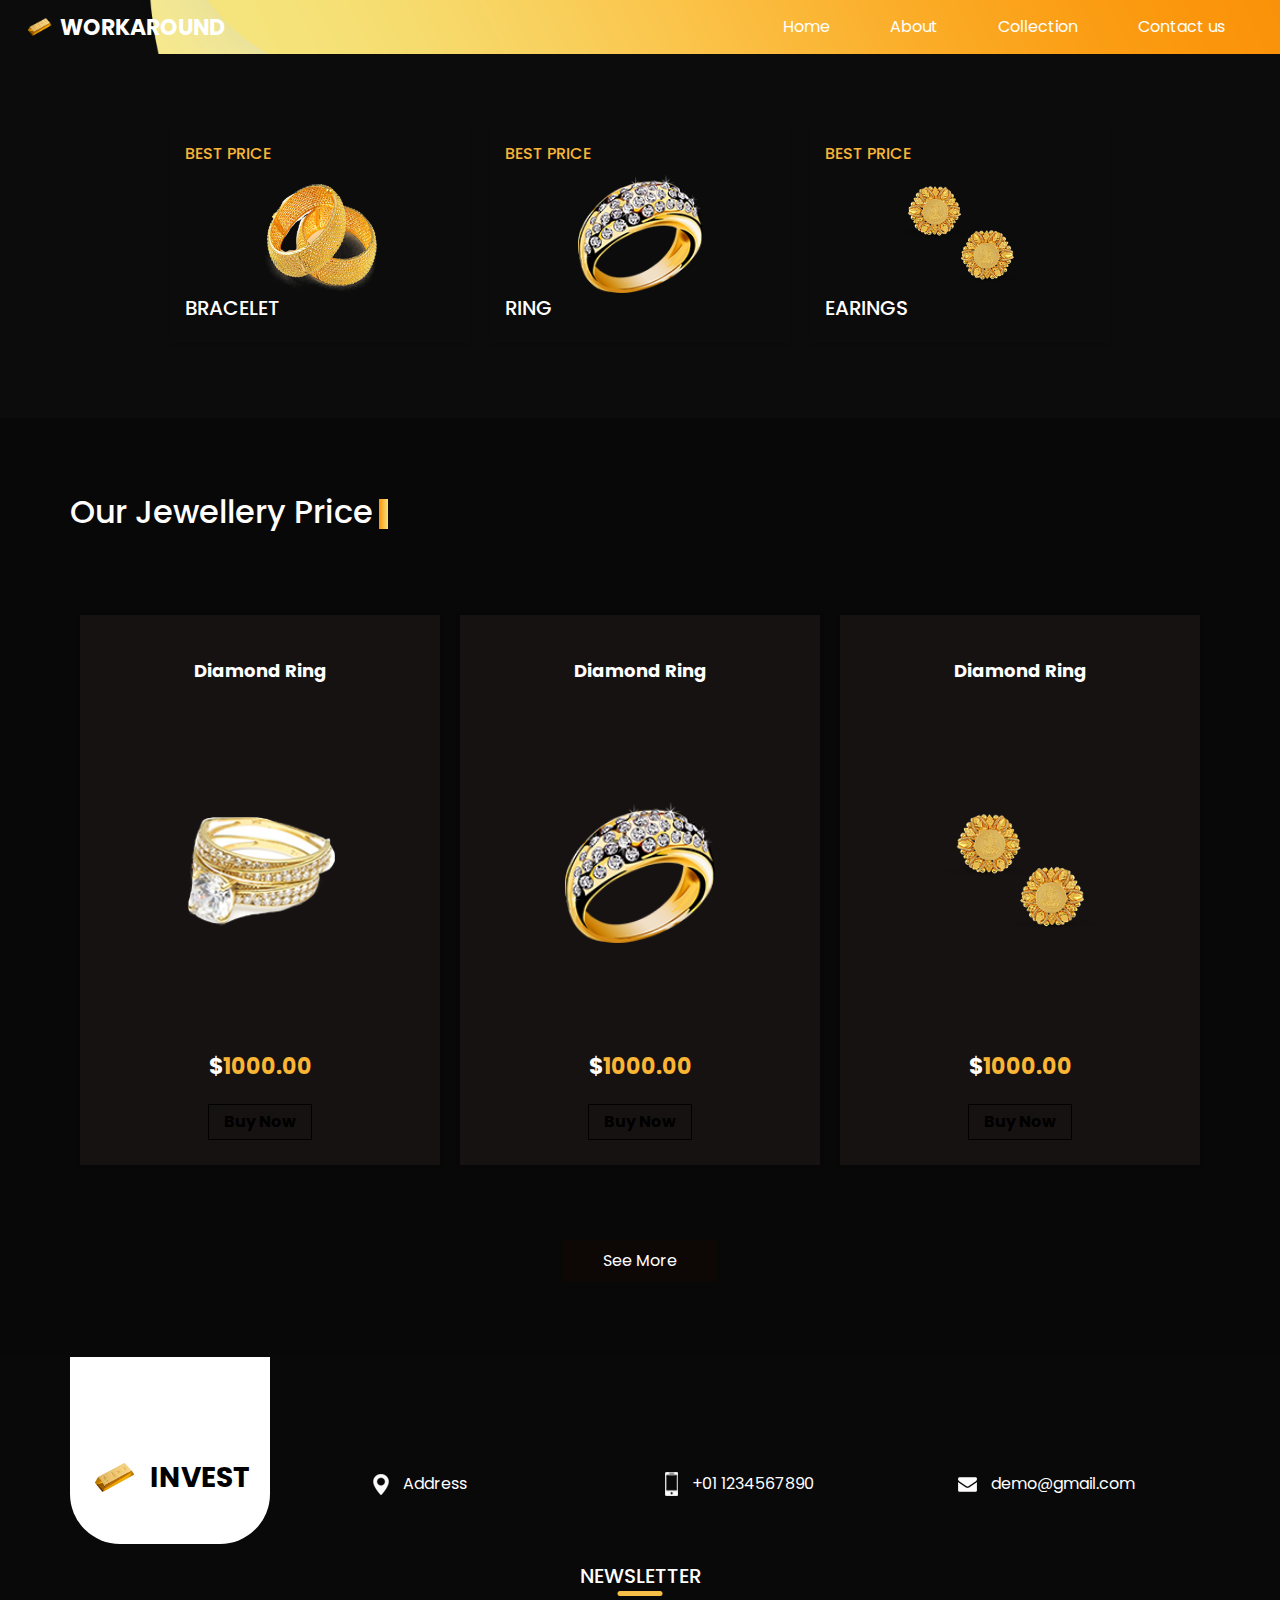
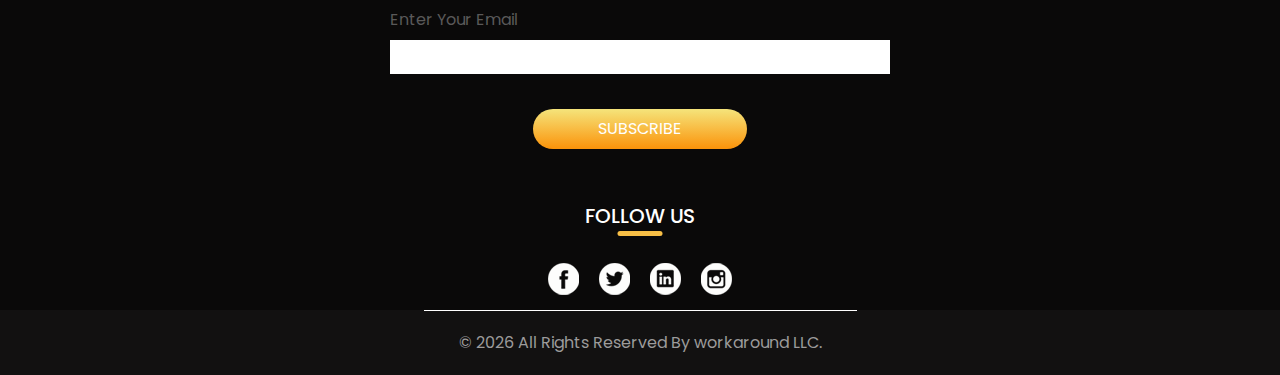
<file: lodge-html/jewellery.html>
<!DOCTYPE html>
<html>

<head>
  <!-- Basic -->
  <meta charset="utf-8" />
  <meta http-equiv="X-UA-Compatible" content="IE=edge" />
  <!-- Mobile Metas -->
  <meta name="viewport" content="width=device-width, initial-scale=1, shrink-to-fit=no" />
  <!-- Site Metas -->
  <meta name="keywords" content="" />
  <meta name="description" content="" />
  <meta name="author" content="" />

  <title>Lodge</title>

  <!-- slider stylesheet -->
  <link rel="stylesheet" type="text/css"
    href="https://cdnjs.cloudflare.com/ajax/libs/OwlCarousel2/2.1.3/assets/owl.carousel.min.css" />

  <!-- bootstrap core css -->
  <link rel="stylesheet" type="text/css" href="css/bootstrap.css" />

  <!-- fonts style -->
  <link href="https://fonts.googleapis.com/css?family=Baloo+Chettan|Poppins:400,600,700&display=swap" rel="stylesheet">
  <!-- Custom styles for this template -->
  <link href="css/style.css" rel="stylesheet" />
  <!-- responsive style -->
  <link href="css/responsive.css" rel="stylesheet" />
</head>

<body class="sub_page">

  <div class="hero_area">
    <header class="header_section">
      <div class="container-fluid">
        <nav class="navbar navbar-expand-lg custom_nav-container ">
          <a class="navbar-brand" href="index.html">
            <img src="images/—Pngtree—a gold bar_5613639.png" alt="" height="" width="100">
            <span>
              workaround
            </span>
          </a>
          <button class="navbar-toggler" type="button" data-toggle="collapse" data-target="#navbarSupportedContent"
            aria-controls="navbarSupportedContent" aria-expanded="false" aria-label="Toggle navigation">
            <span class="navbar-toggler-icon"></span>
          </button>

          <div class="collapse navbar-collapse" id="navbarSupportedContent">
            <div class="d-flex ml-auto flex-column flex-lg-row align-items-center">
              <ul class="navbar-nav  ">
                <li class="nav-item active">
                  <a class="nav-link" href="index.html">Home <span class="sr-only">(current)</span></a>
                </li>
                <li class="nav-item">
                  <a class="nav-link" href="about.html"> About</a>
                </li>
                <li class="nav-item">
                  <a class="nav-link" href="jewellery.html">Collection </a>
                </li>
                <li class="nav-item">
                  <a class="nav-link" href="contact.html">Contact us</a>
                </li>
              </ul>

            </div>

          </div>
        </nav>
      </div>
    </header>
    <!-- end header section -->
  </div>

  <!-- item section -->

  <div class="item_section layout_padding2">
    <div class="container">
      <div class="item_container">
        <div class="box">
          <div class="price">
            <h6>
              Best PRICE
            </h6>
          </div>
          <div class="img-box">
            <img src="images/i-1.png" alt="">
          </div>
          <div class="name">
            <h5>
              Bracelet
            </h5>
          </div>
        </div>
        <div class="box">
          <div class="price">
            <h6>
              Best PRICE
            </h6>
          </div>
          <div class="img-box">
            <img src="images/i-2.png" alt="">
          </div>
          <div class="name">
            <h5>
              Ring
            </h5>
          </div>
        </div>
        <div class="box">
          <div class="price">
            <h6>
              Best PRICE
            </h6>
          </div>
          <div class="img-box">
            <img src="images/i-3.png" alt="">
          </div>
          <div class="name">
            <h5>
              Earings
            </h5>
          </div>
        </div>
      </div>
    </div>
  </div>

  <!-- end item section -->


  <!-- price section -->

  <section class="price_section layout_padding">
    <div class="container">
      <div class="heading_container">
        <h2>
          Our Jewellery Price
        </h2>
      </div>
      <div class="price_container">
        <div class="box">
          <div class="name">
            <h6>
              Diamond Ring
            </h6>
          </div>
          <div class="img-box">
            <img src="images/p-1.png" alt="">
          </div>
          <div class="detail-box">
            <h5>
              $<span>1000.00</span>
            </h5>
            <a href="">
              Buy Now
            </a>
          </div>
        </div>
        <div class="box">
          <div class="name">
            <h6>
              Diamond Ring
            </h6>
          </div>
          <div class="img-box">
            <img src="images/i-2.png" alt="">
          </div>
          <div class="detail-box">
            <h5>
              $<span>1000.00</span>
            </h5>
            <a href="">
              Buy Now
            </a>
          </div>
        </div>
        <div class="box">
          <div class="name">
            <h6>
              Diamond Ring
            </h6>
          </div>
          <div class="img-box">
            <img src="images/i-3.png" alt="">
          </div>
          <div class="detail-box">
            <h5>
              $<span>1000.00</span>
            </h5>
            <a href="">
              Buy Now
            </a>
          </div>
        </div>
      </div>
      <div class="d-flex justify-content-center">
        <a href="" class="price_btn">
          See More
        </a>
      </div>
    </div>
  </section>

  <!-- end price section -->





  <!-- info section -->
  <section class="info_section ">
    <div class="container">
      <div class="info_container">
        <div class="row">
          <div class="col-md-3">
            <div class="info_logo">
              <a href="">
                <img src="images/—Pngtree—a gold bar_5613639.png" alt="">
                <span>
                  invest
                </span>
              </a>
            </div>
          </div>
          <div class="col-md-3">
            <div class="info_contact">
              <a href="">
                <img src="images/location.png" alt="">
                <span>
                  Address
                </span>
              </a>
            </div>
          </div>
          <div class="col-md-3">
            <div class="info_contact">
              <a href="">
                <img src="images/phone.png" alt="">
                <span>
                  +01 1234567890
                </span>
              </a>
            </div>
          </div>
          <div class="col-md-3">
            <div class="info_contact">
              <a href="">
                <img src="images/mail.png" alt="">
                <span>
                  demo@gmail.com
                </span>
              </a>
            </div>
          </div>
        </div>
        <div class="info_form">
          <div class="d-flex justify-content-center">
            <h5 class="info_heading">
              Newsletter
            </h5>
          </div>
          <form action="">
            <div class="email_box">
              <label for="email2">Enter Your Email</label>
              <input type="text" id="email2">
            </div>
            <div>
              <button>
                subscribe
              </button>
            </div>
          </form>
        </div>
        <div class="info_social">
          <div class="d-flex justify-content-center">
            <h5 class="info_heading">
              Follow Us
            </h5>
          </div>
          <div class="social_box">
            <a href="">
              <img src="images/fb.png" alt="">
            </a>
            <a href="">
              <img src="images/twitter.png" alt="">
            </a>
            <a href="">
              <img src="images/linkedin.png" alt="">
            </a>
            <a href="">
              <img src="images/insta.png" alt="">
            </a>
          </div>
        </div>
      </div>
    </div>
  </section>

  <!-- end info_section -->

  <!-- footer section -->
  <section class="container-fluid footer_section">
    <p>
      &copy; <span id="displayYear"></span> All Rights Reserved By
      <a href="">workaround LLC.</a>
    </p>
  </section>

  <script type="text/javascript" src="js/jquery-3.4.1.min.js"></script>
  <script type="text/javascript" src="js/bootstrap.js"></script>
  <script type="text/javascript" src="js/custom.js"></script>
</body>

</html>
</file>
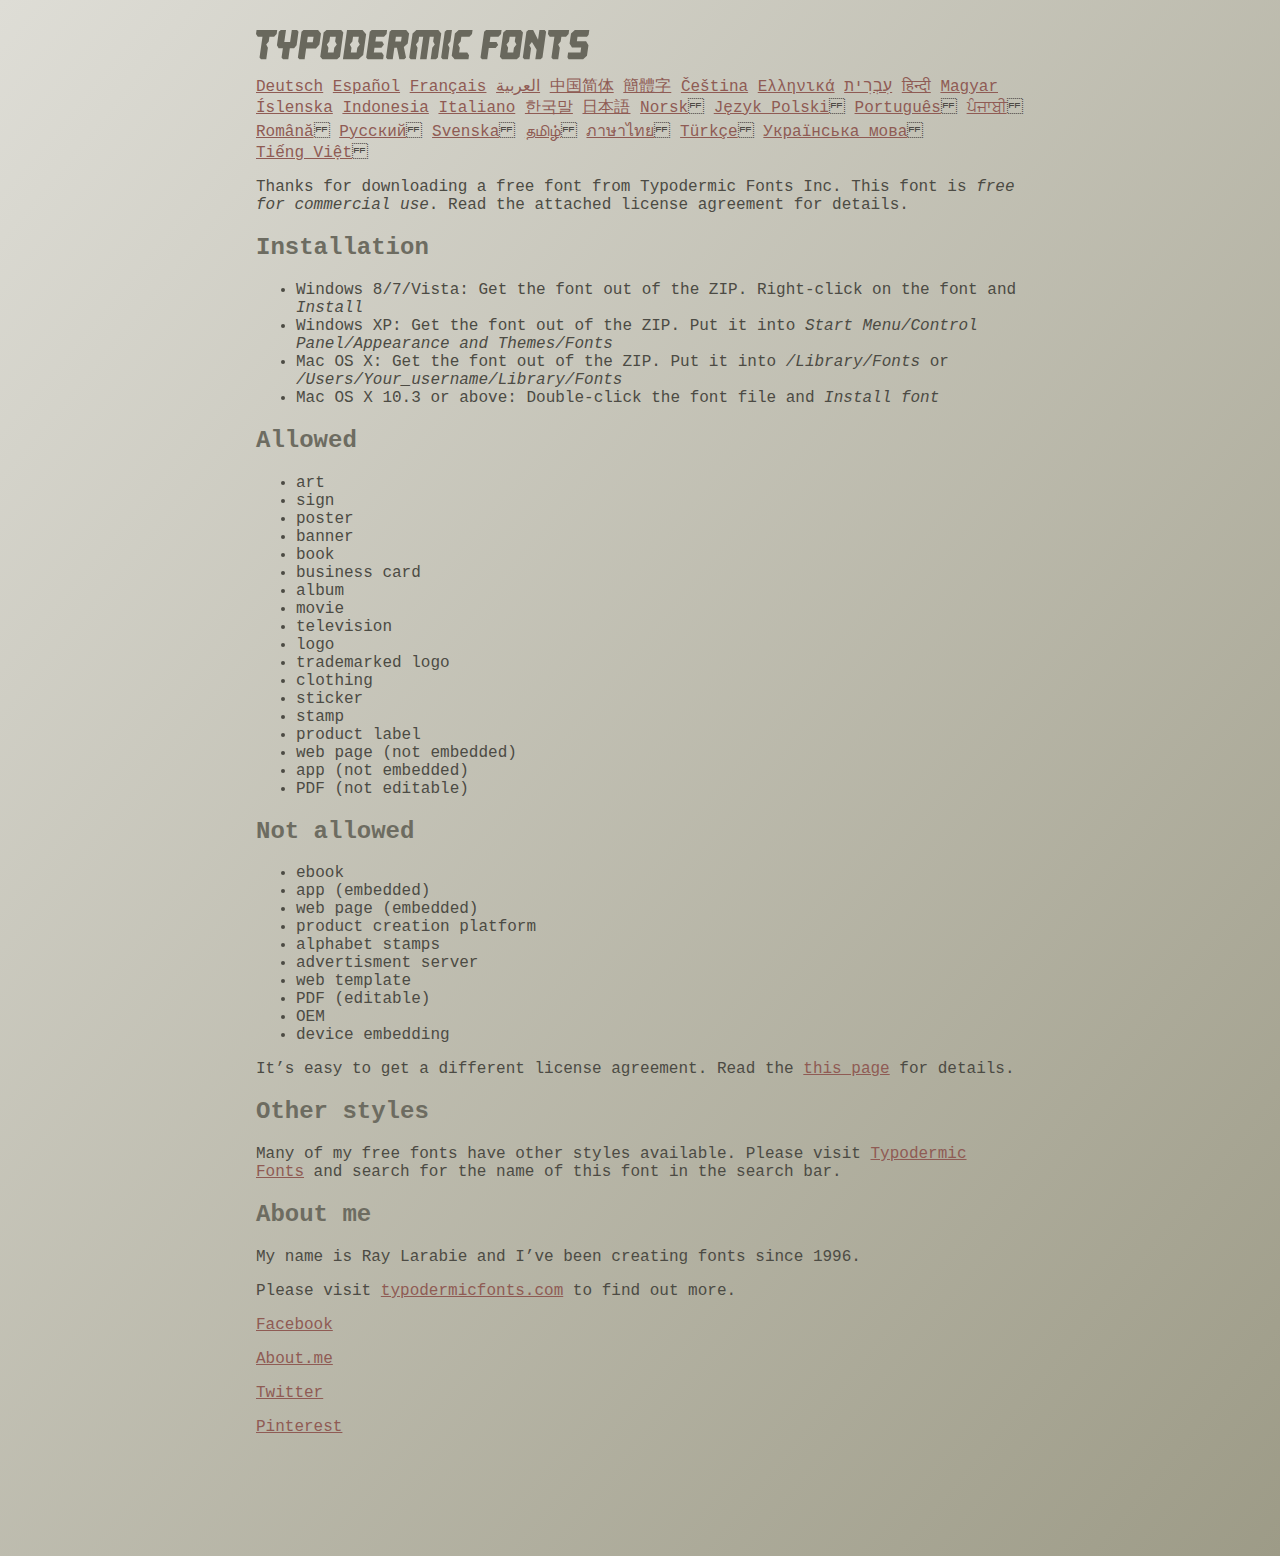
<file: lodge-html/fonts/ethnocentric/read-this.html>
<head>
<meta http-equiv="Content-Type" content="text/html; charset=utf-8">
<title>Typodermic Fonts Inc. Freeware Font instructions 2014</title>
<style type="text/css">
body {
	margin:30px 20% 120px 20%;
	padding:0px;
	font-family:Consolas, Courier, sans-serif;
	color:#4c4b44;
	background-color:#c2c1b3;

/* IE10 Consumer Preview */ 
background-image: -ms-linear-gradient(top left, #DEDDD6 0%, #9D9B87 100%);

/* Mozilla Firefox */ 
background-image: -moz-linear-gradient(top left, #DEDDD6 0%, #9D9B87 100%);

/* Opera */ 
background-image: -o-linear-gradient(top left, #DEDDD6 0%, #9D9B87 100%);

/* Webkit (Safari/Chrome 10) */ 
background-image: -webkit-gradient(linear, left top, right bottom, color-stop(0, #DEDDD6), color-stop(1, #9D9B87));

/* Webkit (Chrome 11+) */ 
background-image: -webkit-linear-gradient(top left, #DEDDD6 0%, #9D9B87 100%);

/* W3C Markup, IE10 Release Preview */ 
background-image: linear-gradient(to bottom right, #DEDDD6 0%, #9D9B87 100%);

	}
h2 {color:#6d6c61;}
a {color:#8f5b54;}
a:hover {color:#ffffff; background-color:#9a998c;}
</style>
</head>

<body>

<svg width="350px" height="30px">
	<path fill="#69685D" d="M0,4.006L0.554,0h20.674l-0.553,4.006l-2.559,2.772h-4.688l-0.682,4.816l-2.515,3.026l1.663,3.07
		l-1.62,11.594H4.987l-1.448-1.79l2.94-20.716H1.791L0,4.006z"/>
	<path fill="#69685D" d="M35.8,0h5.285l1.408,1.791l-1.876,13.343l-2.515,3.111h-4.264l-1.534,11.04h-5.286l-1.449-1.79l1.322-9.25
		h-4.263l-1.705-3.111l1.875-13.343L24.76,0h5.242l-1.706,12.064h5.799L35.8,0z"/>
	<path fill="#69685D" d="M62.09,0l2.899,3.453L63.412,14.58l-3.496,3.962h-9.805l-1.491,10.742h-5.244l-1.493-1.79l3.625-25.704
		L47.469,0H62.09z M50.965,12.362h5.797l0.81-5.583h-5.799L50.965,12.362z"/>
	<path fill="#69685D" d="M64.256,26.642l3.367-24.041L70.523,0h14.664l2.132,2.601l-3.368,24.041l-2.856,2.643H66.431L64.256,26.642
		z M73.335,11.595l-2.514,3.026l1.663,3.07l-0.683,4.816H77.6l0.68-4.816l2.516-3.07l-1.663-3.026l0.681-4.816h-5.796L73.335,11.595
		z"/>
	<path fill="#69685D" d="M86.926,29.285L91.017,0h15.518l3.581,4.307l-2.899,20.673l-4.774,4.305H86.926z M96.345,11.595
		l-2.515,3.026l1.664,3.07l-0.683,4.816h5.798l0.681-4.816l2.516-3.07l-1.663-3.026l0.681-4.816h-5.796L96.345,11.595z"/>
	<path fill="#69685D" d="M127.114,29.285h-15.473l-1.492-1.79l3.624-25.704L115.731,0h15.389l-0.554,4.006l-2.557,2.772h-7.971
		l-0.684,4.816h6.906l1.662,3.026l-2.515,3.111h-6.905l-0.683,4.775h8.057l1.791,2.771L127.114,29.285z"/>
	<path fill="#69685D" d="M150.21,0l2.898,3.453l-1.405,9.977l-3.881,3.452l2.217,10.613l-1.748,1.79h-4.944l-2.387-11.553h-2.6
		l-1.622,11.553h-5.241l-1.493-1.79l3.624-25.704L135.588,0H150.21z M145.691,6.779h-5.796l-0.683,4.816h5.799L145.691,6.779z"/>
	<path fill="#69685D" d="M159.92,29.285h-5.242l-1.492-1.79l3.41-24.042L160.432,0h21.911l2.897,3.453l-3.409,24.042l-1.876,1.79
		h-5.284l1.617-11.594l2.517-3.07l-1.662-3.026l0.681-4.816h-4.092l-3.154,22.506h-6.522l3.155-22.506h-4.134l-0.683,4.816
		l-2.515,3.026l1.663,3.07L159.92,29.285z"/>
	<path fill="#69685D" d="M191.879,29.285h-5.244l-1.492-1.79l3.624-25.704L190.728,0h5.242l-1.619,11.595l-2.516,3.026l1.663,3.07
		L191.879,29.285z"/>
	<path fill="#69685D" d="M213.018,25.279l-0.554,4.006h-13.854l-2.899-3.494l3.156-22.338L202.702,0h13.854l-0.555,4.006
		l-2.558,2.772h-8.1l-0.683,4.816l-2.515,3.026l1.663,3.07l-0.683,4.816h8.1L213.018,25.279z"/>
	<path fill="#69685D" d="M226.007,29.285l-1.492-1.79l3.624-25.704L230.1,0h15.473l-0.554,4.006l-2.557,2.772h-8.058l-0.724,5.115
		h6.818l1.664,3.07l-2.557,3.11h-6.82l-1.535,11.211H226.007z"/>
	<path fill="#69685D" d="M243.903,26.642l3.368-24.041L250.17,0h14.663l2.131,2.601l-3.367,24.041l-2.855,2.643h-14.664
		L243.903,26.642z M252.983,11.595l-2.516,3.026l1.662,3.07l-0.681,4.816h5.796l0.684-4.816l2.515-3.07l-1.664-3.026l0.684-4.816
		h-5.798L252.983,11.595z"/>
	<path fill="#69685D" d="M280.639,19.822l-4.731-7.758l-2.516,3.069l1.662,3.069l-1.533,11.082h-5.244l-1.493-1.79l3.626-25.704
		L272.37,0h4.773l4.902,9.677L283.41,0h5.285l1.407,1.791l-3.623,25.704l-1.877,1.79h-5.285L280.639,19.822z"/>
	<path fill="#69685D" d="M291.926,4.006L292.48,0h20.674l-0.554,4.006l-2.557,2.772h-4.691l-0.681,4.816l-2.516,3.026l1.664,3.07
		l-1.621,11.594h-5.285l-1.451-1.79l2.942-20.716h-4.689L291.926,4.006z"/>
	<path fill="#69685D" d="M325.168,17.478h-9.209l-2.387-3.923l1.45-10.102L318.857,0h14.452l-0.682,4.86l-1.621,1.918h-9.506
		l-0.64,4.561h9.208l2.388,3.878l-1.493,10.572l-3.836,3.494h-14.579l-1.107-1.917l0.682-4.86h12.362L325.168,17.478z"/>
</svg>

<br>

<p translate="no">

<a href="http://translate.google.com/translate?hl=en&sl=en&tl=de&u=http://typodermicfonts.com/wp-content/uploads/2014/02/read-this.html&sandbox=0&usg=ALkJrhivq6___mill12Uw6fPvMWyJxstkw">Deutsch</a>

<a href="http://translate.google.com/translate?hl=en&sl=en&tl=es&u=http://typodermicfonts.com/wp-content/uploads/2014/02/read-this.html&sandbox=0&usg=ALkJrhjAt3cpinDeMTX6Ro8UcZFqaE8K5Q">Español</a>

<a href="http://translate.google.com/translate?hl=en&sl=en&tl=fr&u=http://typodermicfonts.com/wp-content/uploads/2014/02/read-this.html&sandbox=0&usg=ALkJrhjObLPhFyyhwigF-dBoOZ3eXYdDsw">Français</a>

<a href="http://translate.google.com/translate?hl=en&sl=en&tl=ar&u=http://typodermicfonts.com/wp-content/uploads/2014/02/read-this.html&sandbox=0&usg=ALkJrhg2hs-st3zodt-AjmoeuPHfyJsTEg">العربية</a>

<a href="http://translate.google.com/translate?hl=en&sl=en&tl=zh-CN&u=http://typodermicfonts.com/wp-content/uploads/2014/02/read-this.html&sandbox=0&usg=ALkJrhiilVnjG1Ks0DN7UyRqbKExhxAT-Q">中国简体</a>

<a href="http://translate.google.com/translate?hl=en&sl=en&tl=zh-TW&u=http://typodermicfonts.com/wp-content/uploads/2014/02/read-this.html&sandbox=0&usg=ALkJrhiSCPRAYToARlHI4kxIK9eCIFKQhw">簡體字</a>

<a href="http://translate.google.com/translate?hl=en&sl=en&tl=cs&u=http://typodermicfonts.com/wp-content/uploads/2014/02/read-this.html&sandbox=0&usg=ALkJrhj3z2HOOmCXLT-ApYW2SCeBvTGvTA">Čeština</a>

<a href="http://translate.google.com/translate?hl=en&sl=en&tl=el&u=http://typodermicfonts.com/wp-content/uploads/2014/02/read-this.html&sandbox=0&usg=ALkJrhhoORG-43TvZ2NVrll3T0oyOZE0VA">Ελληνικά</a>

<a href="http://translate.google.com/translate?hl=en&sl=en&tl=iw&u=http://typodermicfonts.com/wp-content/uploads/2014/02/read-this.html&sandbox=0&usg=ALkJrhiP4kLXdDxVNuV6-9tHJ8Tbt-1xKw">עִבְרִית</a>

<a href="http://translate.google.com/translate?hl=en&sl=en&tl=hi&u=http://typodermicfonts.com/wp-content/uploads/2014/02/read-this.html&sandbox=0&usg=ALkJrhhJmUufReWrMTSaGKPPOqV7q5jpGQ">हिन्दी</a>

<a href="http://translate.google.com/translate?hl=en&sl=en&tl=hu&u=http://typodermicfonts.com/wp-content/uploads/2014/02/read-this.html&sandbox=0&usg=ALkJrhgfcL_UwP3jkr6Vvq35rkhETFuTug">Magyar</a>

<a href="http://translate.google.com/translate?hl=en&sl=en&tl=is&u=http://typodermicfonts.com/wp-content/uploads/2014/02/read-this.html&sandbox=0&usg=ALkJrhjpK9lELyRP50Vv3RNgqCJDb6d-GQ">Íslenska</a>

<a href="http://translate.google.com/translate?hl=en&sl=en&tl=id&u=http://typodermicfonts.com/wp-content/uploads/2014/02/read-this.html&sandbox=0&usg=ALkJrhiExV3gmyXBUVqcwNiGiUWQSRrgIQ">Indonesia</a>

<a href="http://translate.google.com/translate?hl=en&sl=en&tl=it&u=http://typodermicfonts.com/wp-content/uploads/2014/02/read-this.html&sandbox=0&usg=ALkJrhgMr2_uulaLYRSFz8C34rtcbN6XEg">Italiano</a>

<a href="http://translate.google.com/translate?hl=en&sl=en&tl=ko&u=http://typodermicfonts.com/wp-content/uploads/2014/02/read-this.html&sandbox=0&usg=ALkJrhhl_nNXiOMIiBERq879UXH1XYfZGw">한국말</a>

<a href="http://translate.google.com/translate?hl=en&ie=UTF8&prev=_t&sl=en&tl=ja&u=http://typodermicfonts.com/wp-content/uploads/2014/02/read-this.html&sandbox=0&usg=ALkJrhi2FvSFgSUub72-Sq2moIRAosCiLA">日本語</a>

<a href="http://translate.google.com/translate?hl=en&sl=en&tl=no&u=http://typodermicfonts.com/wp-content/uploads/2014/02/read-this.html&sandbox=0&usg=ALkJrhhnf9AGd5hfxwA04e1w-tfYPha1ww">Norsk</a>
<a href="http://translate.google.com/translate?hl=en&sl=en&tl=pl&u=http://typodermicfonts.com/wp-content/uploads/2014/02/read-this.html&sandbox=0&usg=ALkJrhjZTe5eJRrZffLe0zgqEHPrMb8pOQ">Język&nbsp;Polski</a>
<a href="http://translate.google.com/translate?hl=en&sl=en&tl=pt-BR&u=http://typodermicfonts.com/wp-content/uploads/2014/02/read-this.html&sandbox=0&usg=ALkJrhg-zp3i6AcZCv02ONjZ5YvkcCFDBw">Português</a>
<a href="http://translate.google.com/translate?hl=en&sl=en&tl=pa&u=http://typodermicfonts.com/wp-content/uploads/2014/02/read-this.html&sandbox=0&usg=ALkJrhhPEMoYvW59_DJT7y6fxgG2IMh23A">ਪੰਜਾਬੀ</a>
<a href="http://translate.google.com/translate?hl=en&sl=en&tl=ro&u=http://typodermicfonts.com/wp-content/uploads/2014/02/read-this.html&sandbox=0&usg=ALkJrhgD0R8zxuQQh-YmFpQTJdvjhAYm2A">Română</a>
<a href="http://translate.google.com/translate?hl=en&sl=en&tl=ru&u=http://typodermicfonts.com/wp-content/uploads/2014/02/read-this.html&sandbox=0&usg=ALkJrhgI6c7Pd-FCcipT4xc2NPTefj5JJg">Русский</a>
<a href="http://translate.google.com/translate?hl=en&sl=en&tl=sv&u=http://typodermicfonts.com/wp-content/uploads/2014/02/read-this.html&sandbox=0&usg=ALkJrhhA8gW_-rjCbZQ5TK46zFMB3_StEQ">Svenska</a>
<a href="http://translate.google.com/translate?hl=en&sl=en&tl=ta&u=http://typodermicfonts.com/wp-content/uploads/2014/02/read-this.html&sandbox=0&usg=ALkJrhiwxxCEPzu3pHBXP-fbTZaOzYqe3g">தமிழ்</a>
<a href="http://translate.google.com/translate?hl=en&sl=en&tl=th&u=http://typodermicfonts.com/wp-content/uploads/2014/02/read-this.html&sandbox=0&usg=ALkJrhjP1N1DRUB1M81k5mi5KnRtt5C2-Q">ภาษาไทย</a>
<a href="http://translate.google.com/translate?hl=en&sl=en&tl=tr&u=http://typodermicfonts.com/wp-content/uploads/2014/02/read-this.html&sandbox=0&usg=ALkJrhiTYbD039OWznCcGyQnMy89_v-1gA">Türkçe</a>
<a href="http://translate.google.com/translate?hl=en&sl=en&tl=uk&u=http%3A%2F%2Ftypodermicfonts.com%2Fwp-content%2Fuploads%2F2014%2F02%2Fread-this.html">Українська&nbsp;мова</a>
<a href="http://translate.google.com/translate?hl=en&sl=en&tl=vi&u=http://typodermicfonts.com/wp-content/uploads/2014/02/read-this.html&sandbox=0&usg=ALkJrhirTQPOLCZognLpxOvJQT_158y07A">Tiếng&nbsp;Việt</a>
</p>


<p>Thanks for downloading a free font from <span translate="no">Typodermic Fonts Inc.</span> This font is <em>free for commercial use</em>. Read the attached license agreement for details.</p>


<h2>Installation</h2>

<ul>
<li>Windows 8/7/Vista: Get the font out of the ZIP. Right-click on the font and <em>Install</em>
<li>Windows XP: Get the font out of the ZIP. Put it into <cite translate="no">Start Menu/Control Panel/Appearance and Themes/Fonts</cite>
<li>Mac OS X: Get the font out of the ZIP. Put it into <cite translate="no">/Library/Fonts</cite> or <cite translate="no">/Users/Your_username/Library/Fonts</cite>
<li>Mac OS X 10.3 or above: Double-click the font file and <em>Install font</em>
</ul>


<h2>Allowed</h2>

<ul>
<li>art
<li>sign
<li>poster
<li>banner
<li>book
<li>business card
<li>album
<li>movie
<li>television
<li>logo
<li>trademarked logo
<li>clothing
<li>sticker
<li>stamp
<li>product label
<li>web page (not embedded)
<li>app (not embedded)
<li>PDF (not editable)
</ul>

<h2>Not allowed</h2>

<ul>
<li>ebook
<li>app (embedded)
<li>web page (embedded)
<li>product creation platform
<li>alphabet stamps
<li>advertisment server
<li>web template
<li>PDF (editable)
<li>OEM
<li>device embedding
</ul>

<p>It&rsquo;s easy to get a different license agreement. Read the <a href="http://typodermicfonts.com/custom/">this page</a> for details.</p>

<h2>Other styles</h2>

<p>Many of my free fonts have other styles available. Please visit <a href="http://typodermicfonts.com">Typodermic Fonts</a> and search for the name of this font in the search bar.</p>


<h2>About me</h2>

<p>My name is <span translate="no">Ray Larabie</span> and I&rsquo;ve been creating fonts since 1996.</p>

<p>Please visit <a href="http://typodermicfonts.com">typodermicfonts.com</a> to find out more.</p>

<p translate="no"><a href="https://www.facebook.com/pages/Typodermic-Fonts/7153899975">Facebook</a></p>
<p translate="no"><a href="http://about.me/raylarabie/#">About.me</a></p>
<p translate="no"><p><a href="https://twitter.com/typodermic">Twitter</a></p>
<p translate="no"><p><a href="http://www.pinterest.com/plywood747/">Pinterest</a></p>

</body>
</file>
<file: assets/css/templatemo-finance-business.css>
/* 

TemplateMo - Finance Business

https://templatemo.com/tm-545-finance-business

*/

body {
  font-family: 'Poppins', sans-serif;
  overflow-x: hidden;
  text-rendering: optimizeLegibility;
  -webkit-font-smoothing: antialiased;
  -moz-osx-font-smoothing: grayscale;
}
p {
	margin-bottom: 0px;
	font-size: 14px;
	color: #666666;
	line-height: 30px;
}
a {
	text-decoration: none!important;
}
ul {
	padding: 0;
	margin: 0;
	list-style: none;
}

h1,h2,h3,h4,h5,h6 {
	margin: 0px;
}

a.filled-button {
	background-color: #a4c639;
	color: #fff;
	font-size: 13px;
	text-transform: uppercase;
	font-weight: 700;
	padding: 12px 30px;
	border-radius: 30px;
	display: inline-block;
	transition: all 0.3s;
}

a.filled-button:hover {
	background-color: #fff;
	color: #a4c639;
}

a.border-button {
	background-color: transparent;
	color: #fff;
	border: 2px solid #fff;
	font-size: 13px;
	text-transform: uppercase;
	font-weight: 700;
	padding: 10px 28px;
	border-radius: 30px;
	display: inline-block;
	transition: all 0.3s;
}

a.border-button:hover {
	background-color: #fff;
	color: #a4c639;
}

.section-heading {
	text-align: center;
	margin-bottom: 80px;
}

.section-heading h2 {
	font-size: 36px;
	font-weight: 600;
	color: #1e1e1e;
}

.section-heading em {
	font-style: normal;
	color: #a4c639;
}

.section-heading span {
	display: block;
	margin-top: 15px;
	text-transform: uppercase;
	font-size: 15px;
	color: #666;
	letter-spacing: 1px;
}

#preloader {
  overflow: hidden;
  background: #a4c639;
  left: 0;
  right: 0;
  top: 0;
  bottom: 0;
  position: fixed;
  z-index: 9999999;
  color: #fff;
}

#preloader .jumper {
  left: 0;
  top: 0;
  right: 0;
  bottom: 0;
  display: block;
  position: absolute;
  margin: auto;
  width: 50px;
  height: 50px;
}

#preloader .jumper > div {
  background-color: #fff;
  width: 10px;
  height: 10px;
  border-radius: 100%;
  -webkit-animation-fill-mode: both;
  animation-fill-mode: both;
  position: absolute;
  opacity: 0;
  width: 50px;
  height: 50px;
  -webkit-animation: jumper 1s 0s linear infinite;
  animation: jumper 1s 0s linear infinite;
}

#preloader .jumper > div:nth-child(2) {
  -webkit-animation-delay: 0.33333s;
  animation-delay: 0.33333s;
}

#preloader .jumper > div:nth-child(3) {
  -webkit-animation-delay: 0.66666s;
  animation-delay: 0.66666s;
}

@-webkit-keyframes jumper {
  0% {
    opacity: 0;
    -webkit-transform: scale(0);
    transform: scale(0);
  }
  5% {
    opacity: 1;
  }
  100% {
    -webkit-transform: scale(1);
    transform: scale(1);
    opacity: 0;
  }
}

@keyframes jumper {
  0% {
    opacity: 0;
    -webkit-transform: scale(0);
    transform: scale(0);
  }
  5% {
    opacity: 1;
  }
  100% {
    opacity: 0;
  }
}

/* Sub Header Style */

.sub-header {
	background-color: #a4c639;
	height: 46px;
	line-height: 46px;
}

.sub-header ul li {
	display: inline-block;
}

.sub-header ul.left-info li {
	border-left: 1px solid rgba(250,250,250,0.3);
	padding: 0px 20px;
}

.sub-header ul.left-info li:last-child {
	border-right: 1px solid rgba(250,250,250,0.3);
}

.sub-header ul.left-info li i {
	margin-right: 10px;
	font-size: 18px;
}

.sub-header ul.left-info li a {
	color: #fff;
	font-size: 14px;
	font-weight: 600;
}

.sub-header ul.right-icons {
	float: right;
}

.sub-header ul.right-icons li {
	margin-right: -4px;
	width: 46px;
	display: inline-block;
	text-align: center;
	border-right: 1px solid rgba(250,250,250,0.3);
}

.sub-header ul.right-icons li:first-child {
	border-left: 1px solid rgba(250,250,250,0.3);
}

.sub-header ul.right-icons li a {
	color: #fff;
	transition: all 0.3s;
}

.sub-header ul.right-icons li a:hover {
	opacity: 0.75;
}



/* Header Style */
header {
	position: absolute;
	z-index: 99999;
	width: 100%;
	background-color: transparent!important;
	height: 80px;
	-webkit-transition: all 0.3s ease-in-out 0s;
    -moz-transition: all 0.3s ease-in-out 0s;
    -o-transition: all 0.3s ease-in-out 0s;
    transition: all 0.3s ease-in-out 0s;
}
header .navbar {
	padding: 20px 0px;
}
.background-header .navbar {
	padding: 10px 0px;
}
.background-header {
	top: 0;
	position: fixed;
	background-color: #fff!important;
	box-shadow: 0px 1px 10px rgba(0,0,0,0.1);
}
.background-header .navbar-brand h2 {
	color: #a4c639!important;
}
.background-header .navbar-nav a.nav-link {
	color: #1e1e1e!important;
}
.background-header .navbar-nav .nav-link:hover,
.background-header .navbar-nav .active>.nav-link,
.background-header .navbar-nav .nav-link.current,
.background-header .navbar-nav .nav-link.show,
.background-header .navbar-nav .show>.nav-link {
	color: #a4c639!important;
}
.navbar .navbar-brand {
	float: 	left;
	margin-top: 12px;
	outline: none;
}
.navbar .navbar-brand h2 {
	color: #fff;
	text-transform: uppercase;
	font-size: 24px;
	font-weight: 700;
	-webkit-transition: all .3s ease 0s;
    -moz-transition: all .3s ease 0s;
    -o-transition: all .3s ease 0s;
    transition: all .3s ease 0s;
}
.navbar .navbar-brand h2 em {
	font-style: normal;
	font-size: 16px;
}
#navbarResponsive {
	z-index: 999;
}
.navbar-collapse {
	text-align: center;
}
.navbar .navbar-nav .nav-item {
	margin: 0px 15px;
}
.navbar .navbar-nav a.nav-link {
	text-transform: capitalize;
	font-size: 15px;
	font-weight: 300;
	letter-spacing: 0.5px;
	color: #fff;
	transition: all 0.5s;
	margin-top: 5px;
}
.navbar .navbar-nav .nav-link:hover,
.navbar .navbar-nav .active>.nav-link,
.navbar .navbar-nav .nav-link.current,
.navbar .navbar-nav .nav-link.show,
.navbar .navbar-nav .show>.nav-link {
	color: #a4c639;
	border-bottom: 3px solid #a4c639;
}
.navbar .navbar-toggler-icon {
	background-image: none;
}
.navbar .navbar-toggler {
	border-color: #fff;
	background-color: #fff;	
	height: 36px;
	outline: none;
	border-radius: 0px;
	position: absolute;
	right: 30px;
	top: 20px;
}
.navbar .navbar-toggler-icon:after {
	content: '\f0c9';
	color: #a4c639;
	font-size: 18px;
	line-height: 26px;
	font-family: 'FontAwesome';
}



/* Banner Style */

.img-fill{
  width: 100%;
  display: block;
  overflow: hidden;
  position: relative;
  text-align: center
}

.img-fill img {
  min-height: 100%;
  min-width: 100%;
  position: relative;
  display: inline-block;
  max-width: none;
}

*,
*:before,
*:after {
  -webkit-box-sizing: border-box;
  box-sizing: border-box;
  -webkit-font-smoothing: antialiased;
  -moz-osx-font-smoothing: grayscale;
}

.Grid1k {
  padding: 0 15px;
  max-width: 1200px;
  margin: auto;
}

.blocks-box,
.slick-slider {
  margin: 0;
  padding: 0!important;
}

.slick-slide {
  float: left;
  padding: 0;
}

.Modern-Slider .item .img-fill {
	background-size: cover;
	background-position: center center;
	background-repeat: no-repeat;
	height:95vh;
}

.Modern-Slider .item-1 .img-fill {
	background-image: url(../images/slide_01.jpg);
}

.Modern-Slider .item-2 .img-fill {
	background-image: url(../images/slide_02.jpg);
}

.Modern-Slider .item-3 .img-fill {
	background-image: url(../images/slide_03.jpg);
}

.Modern-Slider .NextArrow{
  position:absolute;
  top:50%;
  right:30px;
  border:0 none;
  background-color: transparent;
  text-align:center;
  font-size: 36px;
  font-family: 'FontAwesome';
  color:#FFF;
  z-index:5;
  outline: none;
  cursor: pointer;
}

.Modern-Slider .NextArrow:before{
  content:'\f105';
}

.Modern-Slider .PrevArrow {
  position:absolute;
  top:50%;
  left:30px;
  border:0 none;
  background-color: transparent;
  text-align:center;
  font-size: 36px;
  font-family: 'FontAwesome';
  color:#FFF;
  z-index:5;
  outline: none;
  cursor: pointer;
}

.Modern-Slider .PrevArrow:before{
  content:'\f104';
}

ul.slick-dots {
  display: none!important;
}

.Modern-Slider .text-content {
	text-align: left;
  	width: 75%;
  	position: absolute;
  	top: 50%;
  	left: 50%;
  	transform: translate(-50%, -50%);
}

.Modern-Slider .item h6 {
  margin-bottom: 15px;
  font-size: 22px;
  text-transform: uppercase;
  font-weight: 700;
  letter-spacing: 1px;
  color:#a4c639;
  animation:fadeOutRight 1s both;
}

.Modern-Slider .item h4 {
  margin-bottom: 30px;
  text-transform: uppercase;
  font-size: 44px;
  font-weight: 700;
  letter-spacing: 2.5px;
  color:#FFF;
  overflow:hidden;
  animation:fadeOutLeft 1s both;
}

.Modern-Slider .item p {
	max-width: 570px;
	color: #fff;
	font-size: 15px;
	font-weight: 400;
	line-height: 30px;
	margin-bottom: 40px;
}

.Modern-Slider .item a {
  margin: 0 5px;
}

.Modern-Slider .item.slick-active h6{
  animation:fadeInDown 1s both 1s;
}

.Modern-Slider .item.slick-active h4{
  animation:fadeInLeft 1s both 1.5s;
}

.Modern-Slider .item.slick-active{
  animation:Slick-FastSwipeIn 1s both;
}

.Modern-Slider .buttons {
  position: relative;
}

.Modern-Slider {background:#000;}


/* ==== Slick Slider Css Ruls === */
.slick-slider{position:relative;display:block;-webkit-user-select:none;-moz-user-select:none;-ms-user-select:none;user-select:none;-webkit-touch-callout:none;-khtml-user-select:none;-ms-touch-action:pan-y;touch-action:pan-y;-webkit-tap-highlight-color:transparent}
.slick-list{position:relative;display:block;overflow:hidden;margin:0;padding:0}
.slick-list:focus{outline:none}.slick-list.dragging{cursor:hand}
.slick-slider .slick-track,.slick-slider .slick-list{-webkit-transform:translate3d(0,0,0);-ms-transform:translate3d(0,0,0);transform:translate3d(0,0,0)}
.slick-track{position:relative;top:0;left:0;display:block}
.slick-track:before,.slick-track:after{display:table;content:''}.slick-track:after{clear:both}
.slick-loading .slick-track{visibility:hidden}
.slick-slide{display:none;float:left /* If RTL Make This Right */ ;height:100%;min-height:1px}
.slick-slide.dragging img{pointer-events:none}
.slick-initialized .slick-slide{display:block}
.slick-loading .slick-slide{visibility:hidden}
.slick-vertical .slick-slide{display:block;height:auto;border:1px solid transparent}




/* Request Form */

.request-form {
	background-color: #a4c639;
	padding: 40px 0px;
	color: #fff;
}

.request-form h4 {
	font-size: 22px;
	font-weight: 600;
}

.request-form span {
	font-size: 15px;
	font-weight: 400;
	display: inline-block;
	margin-top: 10px;
}

.request-form a.border-button {
	margin-top: 12px;
	float: right;
}




/* Services */

.services {
	margin-top: 140px;
}

.service-item img {
	width: 100%;
	overflow: hidden;
}

.service-item .down-content {
	background-color: #f7f7f7;
	padding: 30px;
}

.service-item .down-content h4 {
	font-size: 20px;
	font-weight: 700;
	letter-spacing: 0.25px;
	margin-bottom: 15px;
}

.service-item .down-content p {
	margin-bottom: 20px;
}



/* Fun Facts */

.fun-facts {
	margin-top: 140px;
	background-image: url(../images/fun-facts-bg.jpg);
	background-position: center center;
	background-repeat: no-repeat;
	background-size: cover;
	background-attachment: fixed;
	padding: 140px 0px;
	color: #fff;
}

.fun-facts span {
	text-transform: uppercase;
	font-size: 15px;
	color: #fff;
	letter-spacing: 1px;
	margin-bottom: 10px;
	display: block;
}

.fun-facts h2 {
	font-size: 36px;
	font-weight: 600;
	margin-bottom: 35px;
}

.fun-facts em {
	font-style: normal;
	color: #a4c639;
}

.fun-facts p {
	color: #fff;
	margin-bottom: 40px;
}

.fun-facts .left-content {
	margin-right: 45px;
}

.count-area-content {
	text-align: center;
	background-color: rgba(250,250,250,0.1);
	padding: 25px 30px 35px 30px;
	margin: 15px 0px;
}

.count-digit {
    margin: 5px 0px;
    color: #a4c639;
    font-weight: 700;
    font-size: 36px;
}
.count-title {
    font-size: 20px;
    font-weight: 600;
    color: #fff;
    letter-spacing: 0.5px;
}



/* More Info */

.more-info {
	margin-top: 140px;
}

.more-info .left-image img {
	width: 100%;
	overflow: hidden;
}

.more-info .more-info-content {
	background-color: #f7f7f7;
}

.about-info .more-info-content {
	background-color: transparent;
}

.about-info .right-content {
	padding: 0px!important;
	margin-right: 30px;
}

.more-info .right-content {
	padding: 45px 45px 45px 30px;
}

.more-info .right-content span {
	text-transform: uppercase;
	font-size: 15px;
	color: #666;
	letter-spacing: 1px;
	margin-bottom: 10px;
	display: block;
}

.more-info .right-content h2 {
	font-size: 36px;
	font-weight: 600;
	margin-bottom: 35px;
}

.more-info .right-content em {
	font-style: normal;
	color: #a4c639;
}

.more-info .right-content p {
	margin-bottom: 30px;
}


/* Testimonials Style */

.about-testimonials {
	margin-top: 0px!important;
}

.testimonials {
	margin-top: 140px;
	background-color: #f7f7f7;
	padding: 140px 0px;
}
.testimonial-item .inner-content {
	text-align: center;
	background-color: #fff;	
	padding: 30px;
	border-radius: 5px;
}
.testimonial-item p {
	font-size: 14px;
	font-weight: 400;
}
.testimonial-item h4 {
	font-size: 19px;
	font-weight: 700;
	color: #1e1e1e;
	letter-spacing: 0.5px;
	margin-bottom: 0px;
}
.testimonial-item span {
	display: inline-block;
	margin-top: 8px;
	font-weight: 600;
	font-size: 14px;
	color: #a4c639;
}
.testimonial-item img {
	max-width: 60px;
	border-radius: 50%;
	margin: 25px auto 0px auto;
}




/* Call Back Style */

.callback-services {
	border-top: 1px solid #eee;
	padding-top: 140px;
}

.contact-us {
	background-color: #f7f7f7;
	padding: 140px 0px;
}

.contact-us .contact-form {
	background-color: transparent!important;
	padding: 0!important;
}

.callback-form {
	margin-top: 140px;
}

.callback-form .contact-form {
	background-color: #a4c639;
	padding: 60px;
	border-radius: 5px;
	text-align: center;
}

.callback-form .contact-form input {
	border-radius: 20px;
	height: 40px;
	line-height: 40px;
	display: inline-block;
	padding: 0px 15px;
	color: #6a6a6a;
	font-size: 13px;
	text-transform: none;
	box-shadow: none;
	border: none;
	margin-bottom: 35px;
}

.callback-form .contact-form input:focus {
	outline: none;
	box-shadow: none;
	border: none;
}

.callback-form .contact-form textarea {
	border-radius: 20px;
	height: 120px;
	max-height: 200px;
	min-height: 120px;
	display: inline-block;
	padding: 15px;
	color: #6a6a6a;
	font-size: 13px;
	text-transform: none;
	box-shadow: none;
	border: none;
	margin-bottom: 35px;
}

.callback-form .contact-form textarea:focus {
	outline: none;
	box-shadow: none;
	border: none;
}

.callback-form .contact-form ::-webkit-input-placeholder { /* Edge */
  color: #aaa;
}
.callback-form .contact-form :-ms-input-placeholder { /* Internet Explorer 10-11 */
  color: #aaa;
}
.callback-form .contact-form ::placeholder {
  color: #aaa;
}

.callback-form .contact-form button.border-button {
	background-color: transparent;
	color: #fff;
	border: 2px solid #fff;
	font-size: 13px;
	text-transform: uppercase;
	font-weight: 700;
	padding: 10px 28px;
	border-radius: 30px;
	display: inline-block;
	transition: all 0.3s;
	outline: none;
	box-shadow: none;
	text-shadow: none;
	cursor: pointer;
}

.callback-form .contact-form button.border-button:hover {
	background-color: #fff;
	color: #a4c639;
}

.contact-us .contact-form button.filled-button {
	background-color: #a4c639;
	color: #fff;
	border: none;
	font-size: 13px;
	text-transform: uppercase;
	font-weight: 700;
	padding: 12px 30px;
	border-radius: 30px;
	display: inline-block;
	transition: all 0.3s;
	outline: none;
	box-shadow: none;
	text-shadow: none;
	cursor: pointer;
}

.contact-us .contact-form button.filled-button:hover {
	background-color: #fff;
	color: #a4c639;
}



/* Partners Style */

.contact-partners {
	margin-top: -8px!important;
}

.partners {
	margin-top: 140px;
	background-color: #f7f7f7;
	padding: 60px 0px;
}

.partners .owl-item {
	text-align: center;
	cursor: pointer;
}

.partners .partner-item img {
	max-width: 156px;
	margin: auto;
}



/* Footer Style */

footer {
	background-color: #232323;
	padding: 80px 0px;
	color: #fff;
}

footer h4 {
	color: #fff;
	font-size: 20px;
	font-weight: 600;
	letter-spacing: 0.25px;
	margin-bottom: 35px;
}
footer p {
	color: #fff;
}

footer ul.social-icons {
	margin-top: 25px;
}

footer ul.social-icons li {
	display: inline-block;
	margin-right: 5px;
}

footer ul.social-icons li:last-child {
	margin-right: 0px;
}

footer ul.social-icons li a {
	width: 34px;
	height: 34px;
	display: inline-block;
	line-height: 34px;
	text-align: center;
	background-color: #fff;
	color: #232323;
	border-radius: 50%;
	transition: all 0.3s;
}

footer ul.social-icons li a:hover {
	background-color: #a4c639;
}

footer ul.menu-list li {
	margin-bottom: 13px;
}

footer ul.menu-list li:last-child {
	margin-bottom: 0px;
}

footer ul.menu-list li a {
	font-size: 14px;
	color: #fff;
	transition: all 0.3s;
}

footer ul.menu-list li a:hover {
	color: #a4c639;
}

footer .contact-form input {
	border-radius: 20px;
	height: 40px;
	line-height: 40px;
	display: inline-block;
	padding: 0px 15px;
	color: #aaa!important;
	background-color: #343434;
	font-size: 13px;
	text-transform: none;
	box-shadow: none;
	border: none;
	margin-bottom: 15px;
}

footer .contact-form input:focus {
	outline: none;
	box-shadow: none;
	border: none;
	background-color: #343434;
}

footer .contact-form textarea {
	border-radius: 20px;
	height: 120px;
	max-height: 200px;
	min-height: 120px;
	display: inline-block;
	padding: 15px;
	color: #aaa!important;
	background-color: #343434;
	font-size: 13px;
	text-transform: none;
	box-shadow: none;
	border: none;
	margin-bottom: 15px;
}

footer .contact-form textarea:focus {
	outline: none;
	box-shadow: none;
	border: none;
	background-color: #343434;
}

footer .contact-form ::-webkit-input-placeholder { /* Edge */
  color: #aaa;
}
footer .contact-form :-ms-input-placeholder { /* Internet Explorer 10-11 */
  color: #aaa;
}
footer .contact-form ::placeholder {
  color: #aaa;
}

footer .contact-form button.filled-button {
	background-color: transparent;
	color: #fff;
	background-color: #a4c639;
	border: none;
	font-size: 13px;
	text-transform: uppercase;
	font-weight: 700;
	padding: 12px 30px;
	border-radius: 30px;
	display: inline-block;
	transition: all 0.3s;
	outline: none;
	box-shadow: none;
	text-shadow: none;
	cursor: pointer;
}

footer .contact-form button.filled-button:hover {
	background-color: #fff;
	color: #a4c639;
}



/* Sub-footer Style */

.sub-footer {
	background-color: #343434;
	text-align: center;
	padding: 25px 0px;
}

.sub-footer p {
	color: #fff;
	font-weight: 300;
	letter-spacing: 0.5px;
}

.sub-footer a {
	color: #fff;
}


.page-heading {
	text-align: center;
	background-image: url(../images/page-heading-bg.jpg);
	background-position: center center;
	background-repeat: no-repeat;
	background-size: cover;
	padding: 230px 0px 150px 0px;
	color: #fff;
}

.page-heading h1 {
	text-transform: capitalize;
	font-size: 36px;
	font-weight: 700;
	letter-spacing: 2px;
	margin-bottom: 18px;
}

.page-heading span {
	font-size: 15px;
	text-transform: uppercase;
	letter-spacing: 1px;
	color: #fff;
	display: block;
}


/* team */

.team {
	background-color: #f7f7f7;
	margin-top: 140px;
	margin-bottom: -140px;
	padding: 120px 0px;
}

.team-item img {
	width: 100%;
	overflow: hidden;
}

.team-item .down-content {
	background-color: #fff;
	padding: 30px;
}

.team-item .down-content h4 {
	font-size: 20px;
	font-weight: 700;
	letter-spacing: 0.25px;
	margin-bottom: 10px;
}

.team-item .down-content span {
	color: #a4c639;
	font-weight: 600;
	font-size: 14px;
	display: block;
	margin-bottom: 15px;
}

.team-item .down-content p {
	margin-bottom: 20px;
}


/* Single Service */

.single-services {
	margin-top: 140px;
}

#tabs ul {
  margin: 0;
  padding: 0;
}
#tabs ul li {
  margin-bottom: 10px;
  display: inline-block;
  width: 100%;
}
#tabs ul li:last-child {
  margin-bottom: 0px;
}
#tabs ul li a {
	text-transform: capitalize;
	width: 100%;
	padding: 30px 30px;
	display: inline-block;
	background-color: #a4c639;
  	font-size: 20px;
  	color: #121212;
  	letter-spacing: 0.5px;
  	font-weight: 700;
  	transition: all 0.3s;
}
#tabs ul li a i {
	float: right;
	margin-top: 5px;
}
#tabs ul .ui-tabs-active span {
  background: #faf5b2;
  border: #faf5b2;
  line-height: 90px;
  border-bottom: none;
}
#tabs ul .ui-tabs-active a {
  color: #fff;
}
#tabs ul .ui-tabs-active span {
  color: #1e1e1e;
}
.tabs-content {
	margin-left: 30px;
  text-align: left;
  display: inline-block;
  transition: all 0.3s;
}
.tabs-content img {
	max-width: 100%;
	overflow: hidden;
}
.tabs-content h4 {
	font-size: 20px;
	font-weight: 700;
	letter-spacing: 0.25px;
	margin-bottom: 15px;
	margin-top: 30px;
}
.tabs-content p {
  font-size: 14px;
  color: #7a7a7a;
  margin-bottom: 0px;
}



/* Contact Information */

.contact-information {
	margin-top: 140px;
}

.contact-information .contact-item {
	padding: 60px 30px;
	background-color: #f7f7f7;
	text-align: center;
}

.contact-information .contact-item i {
	color: #a4c639;
	font-size: 48px;
	margin-bottom: 40px;
}

.contact-information .contact-item h4 {
	font-size: 20px;
	font-weight: 700;
	letter-spacing: 0.25px;
	margin-bottom: 15px;
}

.contact-information .contact-item p {
	margin-bottom: 20px;
}

.contact-information .contact-item a {
	font-weight: 600;
	color: #a4c639;
	font-size: 15px;
}




/* Responsive Style */
@media (max-width: 768px) {
	.sub-header {
		display: none;
	}
	.Modern-Slider .item h6 {
	  margin-bottom: 15px;
	  font-size: 18px;
	}
	.Modern-Slider .item h4 {
	  margin-bottom: 25px;
	  font-size: 28px;
	  line-height: 36px;
	  letter-spacing: 1px;
	}
	.Modern-Slider .item p {
		max-width: 570px;
		line-height: 25px;
		margin-bottom: 30px;
	}
	.Modern-Slider .NextArrow{
	  right:5px;
	}
	.Modern-Slider .PrevArrow {
	  left:5px;
	}
	.request-form {
		text-align: center;
	}
	.request-form a.border-button {
		float: none;
		margin-top: 30px;
	}
	.services .service-item {
		margin-bottom: 30px;
	}
	.fun-facts .left-content {
		margin-right: 0px;
		margin-bottom: 30px;
	}
	.more-info .right-content  {
		padding: 30px;
	}
	footer {
		padding: 80px 0px 20px 0px;
	}
	footer .footer-item {
		border-bottom: 1px solid #343434;
		margin-bottom: 30px;
		padding-bottom: 30px;
	}
	footer .last-item {
		border-bottom: none;
	}
	.about-info .right-content {
		margin-right: 0px;
		margin-bottom: 30px;
	}
	.team .team-item {
		margin-bottom: 30px;
	}
	.tabs-content {
		margin-left: 0px;
		margin-top: 30px;
	}
	.contact-item {
		margin-bottom: 30px;
	}
}

@media (max-width: 992px) {
	.navbar .navbar-brand {
		position: absolute;
		left: 30px;
		top: 10px;
	}
	.navbar .navbar-brand {
		width: auto;
	}
	.navbar:after {
		display: none;
	}
	#navbarResponsive {
	    z-index: 99999;
	    position: absolute;
	    top: 80px;
	    left: 0;
	    width: 100%;
	    text-align: center;
	    background-color: #fff;
	    box-shadow: 0px 10px 10px rgba(0,0,0,0.1);
	}
	.navbar .navbar-nav .nav-item {
		border-bottom: 1px solid #eee;
	}
	.navbar .navbar-nav .nav-item:last-child {
		border-bottom: none;
	}
	.navbar .navbar-nav a.nav-link {
		padding: 15px 0px;
		color: #1e1e1e!important;
	}
	.navbar .navbar-nav .nav-link:hover,
	.navbar .navbar-nav .active>.nav-link,
	.navbar .navbar-nav .nav-link.current,
	.navbar .navbar-nav .nav-link.show,
	.navbar .navbar-nav .show>.nav-link {
		color: #a4c639!important;
		border-bottom: none!important;
	}
}
</file>
<file: lodge-html/css/style.css>
body {
  font-family: "Poppins", sans-serif;
  color: #ffffff;
  background-color: #0c0c0c;
}

.layout_padding {
  padding: 75px 0;
}

.layout_padding2 {
  padding: 45px 0;
}

.layout_padding2-top {
  padding-top: 45px;
}

.layout_padding2-bottom {
  padding-bottom: 45px;
}

.layout_padding-top {
  padding-top: 75px;
}

.layout_padding-bottom {
  padding-bottom: 75px;
}

.heading_container {
  display: -webkit-box;
  display: -ms-flexbox;
  display: flex;
}

.heading_container h2 {
  position: relative;
}

.heading_container h2::before {
  content: "";
  position: absolute;
  width: 9px;
  height: 30px;
  top: 14%;
  right: -15px;
  background: -webkit-gradient(linear, left top, right top, from(#fb930a), to(#f5e47b));
  background: linear-gradient(to right, #fb930a, #f5e47b);
}

/*header section*/
.hero_area {
  height: 100vh;
  position: relative;
  background-image: url(../images/hero-bg.png);
  background-size: cover;
  background-position: bottom right;
  background-repeat: no-repeat;
}

.sub_page .hero_area {
  height: auto;
  background-position: top right;
}

.hero_area.sub_pages {
  height: auto;
}

.header_section .container-fluid {
  padding-right: 25px;
  padding-left: 25px;
}

.header_section .nav_container {
  margin: 0 auto;
}

.custom_nav-container.navbar-expand-lg .navbar-nav .nav-link {
  padding: 10px 30px;
  color: #ffffff;
  text-align: center;
}

a,
a:hover,
a:focus {
  text-decoration: none;
}

a:hover,
a:focus {
  color: initial;
}

.btn,
.btn:focus {
  outline: none !important;
  -webkit-box-shadow: none;
          box-shadow: none;
}

.custom_nav-container .nav_search-btn {
  background-image: url(../images/search-icon.png);
  background-size: 22px;
  background-repeat: no-repeat;
  background-position-y: 7px;
  width: 35px;
  height: 35px;
  padding: 0;
  border: none;
}

.navbar-brand {
  display: -webkit-box;
  display: -ms-flexbox;
  display: flex;
  -webkit-box-align: center;
      -ms-flex-align: center;
          align-items: center;
}

.navbar-brand img {
  width: 30px;
  margin-right: 5px;
}

.navbar-brand span {
  font-size: 22px;
  font-weight: 700;
  color: #ffffff;
  text-transform: uppercase;
}

.custom_nav-container {
  z-index: 99999;
  padding: 5px 0;
}

.custom_nav-container .navbar-toggler {
  outline: none;
}

.custom_nav-container .navbar-toggler .navbar-toggler-icon {
  background-image: url(../images/menu.png);
  background-size: 45px;
}

.quote_btn-container {
  display: -webkit-box;
  display: -ms-flexbox;
  display: flex;
  -webkit-box-align: center;
      -ms-flex-align: center;
          align-items: center;
}

.quote_btn-container a {
  color: #000000;
  position: relative;
}

.quote_btn-container a .cart_number {
  position: absolute;
  top: 68%;
  left: 50%;
  -webkit-transform: translate(-50%, -50%);
          transform: translate(-50%, -50%);
  color: #ffffff;
  font-size: 12px;
}

.quote_btn-container a img {
  width: 20px;
  margin: 0 25px;
}

/*end header section*/
/* slider section */
.slider_section {
  height: calc(100% - 70px);
  display: -webkit-box;
  display: -ms-flexbox;
  display: flex;
  -webkit-box-align: center;
      -ms-flex-align: center;
          align-items: center;
  position: relative;
}

.slider_section .row {
  -webkit-box-align: center;
      -ms-flex-align: center;
          align-items: center;
}

.slider_section .design-box {
  position: absolute;
  bottom: 0;
  -webkit-transform: translateY(-50%);
          transform: translateY(-50%);
  left: 0;
  width: 75px;
}

.slider_section .design-box img {
  width: 100%;
}

.slider_section .slider_number-container {
  position: absolute;
  top: 45%;
  -webkit-transform: translateY(-50%);
          transform: translateY(-50%);
  right: 4%;
  text-align: center;
  opacity: .6;
}

.slider_section .slider_number-container hr {
  width: 1px;
  height: 50px;
  border: none;
  background-color: #ffffff;
}

.slider_section .slider_number-container .number-box {
  display: -webkit-box;
  display: -ms-flexbox;
  display: flex;
  -webkit-box-orient: vertical;
  -webkit-box-direction: normal;
      -ms-flex-direction: column;
          flex-direction: column;
  -webkit-box-pack: center;
      -ms-flex-pack: center;
          justify-content: center;
  -webkit-box-align: center;
      -ms-flex-align: center;
          align-items: center;
  color: #ffffff;
  text-transform: uppercase;
}

.slider_section .detail_box h2 {
  margin-bottom: 0;
  display: -webkit-box;
  display: -ms-flexbox;
  display: flex;
  -webkit-box-align: center;
      -ms-flex-align: center;
          align-items: center;
}

.slider_section .detail_box h2 span {
  margin-right: 10px;
}

.slider_section .detail_box h2 hr {
  margin: 0;
  border: none;
  width: 55px;
  height: 1px;
  background-color: #000000;
}

.slider_section .detail_box h1 {
  font-weight: bold;
  text-transform: uppercase;
  font-size: 5rem;
  margin-bottom: 30px;
}

.slider_section .detail_box a {
  display: inline-block;
  padding: 8px 40px;
  background-color: #0d0806;
  border: 1px solid #0d0806;
  color: #ffffff;
  border-radius: 0;
  margin: 35px 0;
}

.slider_section .detail_box a:hover {
  background-color: transparent;
  color: #0d0806;
}

.slider_section .img-box img {
  width: 100%;
}

.slider_section .carousel-indicators {
  padding: 0;
  margin: 0;
  right: initial;
  bottom: 22%;
  left: 17%;
}

.slider_section .carousel-indicators li {
  text-indent: 0;
  width: auto;
  height: auto;
  opacity: 1;
  background-color: transparent;
  border: none;
  color: #c0c0c0;
  font-size: 24px;
  display: none;
}

.slider_section .carousel-indicators li.active {
  display: block;
}

.item_section .item_container {
  display: -webkit-box;
  display: -ms-flexbox;
  display: flex;
  -webkit-box-pack: center;
      -ms-flex-pack: center;
          justify-content: center;
  -ms-flex-wrap: wrap;
      flex-wrap: wrap;
}

.item_section .item_container .box {
  width: 300px;
  display: -webkit-box;
  display: -ms-flexbox;
  display: flex;
  -webkit-box-orient: vertical;
  -webkit-box-direction: normal;
      -ms-flex-direction: column;
          flex-direction: column;
  -webkit-box-pack: justify;
      -ms-flex-pack: justify;
          justify-content: space-between;
  margin: 30px 10px;
  padding: 15px;
  -webkit-box-shadow: 0px 0px 2px 0.5px rgba(0, 0, 0, 0.15);
  box-shadow: 0px 0px 2px 0.5px rgba(0, 0, 0, 0.15);
}

.item_section .item_container .box .img-box {
  width: 100%;
  display: -webkit-box;
  display: -ms-flexbox;
  display: flex;
  -webkit-box-pack: center;
      -ms-flex-pack: center;
          justify-content: center;
}

.item_section .item_container .box .img-box img {
  width: 125px;
}

.item_section .item_container .box h6 {
  color: #fbb534;
  text-transform: uppercase;
}

.item_section .item_container .box h5 {
  text-transform: uppercase;
}

.item_section .item_container .box:hover {
  -webkit-box-shadow: 0px 0px 25px 1px rgba(0, 0, 0, 0.1);
          box-shadow: 0px 0px 25px 1px rgba(0, 0, 0, 0.1);
}

.about_section {
  position: relative;
}

.about_section .design-box {
  position: absolute;
  bottom: 0;
  -webkit-transform: translateY(-50%);
          transform: translateY(-50%);
  right: 0;
  width: 75px;
}

.about_section .design-box img {
  width: 100%;
}

.about_section .row {
  -webkit-box-align: center;
      -ms-flex-align: center;
          align-items: center;
}

.about_section .detail-box p {
  margin-top: 35px;
}

.about_section .detail-box a {
  display: inline-block;
  padding: 8px 40px;
  background-color: #0d0806;
  border: 1px solid #0d0806;
  color: #ffffff;
  border-radius: 0;
  margin-top: 35px;
}

.about_section .detail-box a:hover {
  background-color: transparent;
  color: #0d0806;
}

.about_section .img-box img {
  width: 100%;
}

.price_section {
  background-color: #090808;
}

.price_section .price_container {
  display: -webkit-box;
  display: -ms-flexbox;
  display: flex;
  -webkit-box-pack: center;
      -ms-flex-pack: center;
          justify-content: center;
  padding: 40px 0;
  -ms-flex-wrap: wrap;
      flex-wrap: wrap;
}

.price_section .price_container .box {
  min-width: 300px;
  max-width: 360px;
  height: 550px;
  display: -webkit-box;
  display: -ms-flexbox;
  display: flex;
  -webkit-box-orient: vertical;
  -webkit-box-direction: normal;
      -ms-flex-direction: column;
          flex-direction: column;
  -webkit-box-align: center;
      -ms-flex-align: center;
          align-items: center;
  -webkit-box-pack: justify;
      -ms-flex-pack: justify;
          justify-content: space-between;
  margin: 35px 10px;
  padding: 45px 0 25px 0;
  text-align: center;
  background-color: #171212;
  -webkit-box-shadow: 0px 0px 6px 0 rgba(0, 0, 0, 0.05);
  box-shadow: 0px 0px 6px 0 rgba(0, 0, 0, 0.05);
  -webkit-box-flex: 1;
      -ms-flex-positive: 1;
          flex-grow: 1;
}

.price_section .price_container .box .img-box {
  width: 100%;
  display: -webkit-box;
  display: -ms-flexbox;
  display: flex;
  -webkit-box-pack: center;
      -ms-flex-pack: center;
          justify-content: center;
}

.price_section .price_container .box .img-box img {
  width: 150px;
}

.price_section .price_container .box h6 {
  font-weight: bold;
  font-size: 18px;
}

.price_section .price_container .box .detail-box h5 {
  text-transform: uppercase;
  font-weight: bold;
  font-size: 22px;
}

.price_section .price_container .box .detail-box h5 span {
  color: #fbb534;
}

.price_section .price_container .box .detail-box a {
  display: inline-block;
  padding: 5px 15px;
  border: 1px solid #000000;
  font-weight: bold;
  color: #000000;
  margin-top: 15px;
}

.price_section .price_container .box:hover a {
  border-color: #fbb534;
  color: #fbb534;
}

.price_section .price_btn {
  display: inline-block;
  padding: 8px 40px;
  background-color: #0d0806;
  border: 1px solid #0d0806;
  color: #ffffff;
  border-radius: 0;
}

.price_section .price_btn:hover {
  background-color: transparent;
  color: #0d0806;
}

.ring_section {
  text-align: center;
  position: relative;
}

.ring_section .row {
  -webkit-box-align: center;
      -ms-flex-align: center;
          align-items: center;
}

.ring_section .container {
  -webkit-box-shadow: 0px 0px 56px 1px rgba(0, 0, 0, 0.08);
  box-shadow: 0px 0px 56px 1px rgba(0, 0, 0, 0.08);
}

.ring_section .design-box {
  position: absolute;
  bottom: 0;
  -webkit-transform: translateY(-50%);
          transform: translateY(-50%);
  left: 0;
  width: 75px;
}

.ring_section .design-box img {
  width: 100%;
}

.ring_section .ring_container .detail-box h4 {
  text-transform: uppercase;
  color: #fbb534;
}

.ring_section .ring_container .detail-box a {
  display: inline-block;
  padding: 5px 15px;
  border: 1px solid #fbb534;
  font-weight: bold;
  color: #dad2d2;
  margin-top: 15px;
}

.ring_section .ring_container .img-box img {
  width: 100%;
}

.client_section .heading_container {
  -webkit-box-pack: center;
      -ms-flex-pack: center;
          justify-content: center;
}

.client_section .secondary_heading {
  text-align: center;
}

.client_section .client_container {
  display: -webkit-box;
  display: -ms-flexbox;
  display: flex;
  -webkit-box-align: center;
      -ms-flex-align: center;
          align-items: center;
  border: 1px solid #fbb534;
  padding: 25px;
  width: 85%;
  margin: 75px auto;
}

.client_section .client_container .client-id {
  display: -webkit-box;
  display: -ms-flexbox;
  display: flex;
  -webkit-box-align: center;
      -ms-flex-align: center;
          align-items: center;
  width: 45%;
}

.client_section .client_container .client-id .img-box {
  margin-right: 25px;
}

.client_section .client_container .client-id .img-box img {
  width: 100%;
}

.client_section .client_container .client-id h5 {
  font-weight: bold;
}

.client_section .client_container .client-id h6 {
  color: #f6d768;
}

.client_section .client_container .detail-box {
  width: 55%;
}

.client_section .client_container .detail-box p {
  margin: 0;
}

.client_section .carousel-control-prev,
.client_section .carousel-control-next {
  opacity: 1;
}

.client_section .carousel-control-prev {
  -webkit-box-pack: start;
      -ms-flex-pack: start;
          justify-content: flex-start;
}

.client_section .carousel-control-next {
  -webkit-box-pack: end;
      -ms-flex-pack: end;
          justify-content: flex-end;
}

.client_section .carousel-control-prev-icon,
.client_section .carousel-control-next-icon {
  width: 30px;
  height: 30px;
  background-size: 25px;
}

.client_section .carousel-control-prev-icon {
  background-image: url(../images/prev-black.png);
}

.client_section .carousel-control-prev-icon:hover {
  background-image: url(../images/prev.png);
}

.client_section .carousel-control-next-icon {
  background-image: url(../images/next-black.png);
}

.client_section .carousel-control-next-icon:hover {
  background-image: url(../images/next.png);
}

.contact_section {
  position: relative;
}

.contact_section .design-box {
  position: absolute;
  bottom: 50%;
  -webkit-transform: translateY(50%);
          transform: translateY(50%);
  right: 0;
  width: 75px;
}

.contact_section .design-box img {
  width: 100%;
}

.contact_section h2 {
  margin-bottom: 65px;
}

.contact_section form {
  padding-right: 35px;
}

.contact_section input {
  width: 100%;
  border: none;
  height: 50px;
  margin-bottom: 25px;
  padding-left: 25px;
  outline: none;
  color: #101010;
  -webkit-box-shadow: 0px 2px 5px 0px rgba(0, 0, 0, 0.16);
  box-shadow: 0px 2px 5px 0px rgba(0, 0, 0, 0.16);
}

.contact_section input::-webkit-input-placeholder {
  color: #131313;
}

.contact_section input:-ms-input-placeholder {
  color: #131313;
}

.contact_section input::-ms-input-placeholder {
  color: #131313;
}

.contact_section input::placeholder {
  color: #131313;
}

.contact_section input.message-box {
  height: 120px;
}

.contact_section button {
  padding: 12px 45px;
  outline: none;
  border: none;
  border-radius: 30px;
  color: #fff;
  background: -webkit-gradient(linear, left top, left bottom, from(#f5e47b), to(#fb930a));
  background: linear-gradient(to bottom, #f5e47b, #fb930a);
  margin-top: 35px;
}

.contact_section .map_container {
  height: 100%;
  padding-bottom: 110px;
}

.contact_section .map_container .map-responsive {
  height: 100%;
}

.info_section {
  background-color: #0a0909;
  color: #ffffff;
}

.info_section .info_container .info_logo {
  display: -webkit-box;
  display: -ms-flexbox;
  display: flex;
  -webkit-box-pack: center;
      -ms-flex-pack: center;
          justify-content: center;
  padding: 100px 10px 45px 10px;
  background-color: #ffffff;
  width: 200px;
  border-radius: 0 0 50px 50px;
}

.info_section .info_container .info_logo a {
  display: -webkit-box;
  display: -ms-flexbox;
  display: flex;
  -webkit-box-align: center;
      -ms-flex-align: center;
          align-items: center;
}

.info_section .info_container .info_logo a img {
  width: 50px;
  margin-right: 10px;
}

.info_section .info_container .info_logo a span {
  text-transform: uppercase;
  color: #000000;
  font-size: 28px;
  font-weight: bold;
}

.info_section .info_container .info_contact {
  padding: 115px 10px 45px 10px;
}

.info_section .info_container .info_contact a {
  color: #ffffff;
}

.info_section .info_container .info_contact a img {
  margin-right: 10px;
}

.info_section .info_heading {
  text-transform: uppercase;
  margin: 20px 0;
  position: relative;
}

.info_section .info_heading::before {
  content: "";
  width: 45px;
  height: 5px;
  position: absolute;
  bottom: -8px;
  left: 50%;
  -webkit-transform: translateX(-50%);
          transform: translateX(-50%);
  border-radius: 5px;
  background-color: #f8bf46;
}

.info_section .info_form form {
  display: -webkit-box;
  display: -ms-flexbox;
  display: flex;
  -webkit-box-orient: vertical;
  -webkit-box-direction: normal;
      -ms-flex-direction: column;
          flex-direction: column;
  -webkit-box-align: center;
      -ms-flex-align: center;
          align-items: center;
}

.info_section .info_form form .email_box {
  display: -webkit-box;
  display: -ms-flexbox;
  display: flex;
  -webkit-box-orient: vertical;
  -webkit-box-direction: normal;
      -ms-flex-direction: column;
          flex-direction: column;
}

.info_section .info_form form label {
  color: #5a5959;
}

.info_section .info_form form input {
  width: 500px;
  border: none;
  background-color: #ffffff;
  outline: none;
  padding: 5px;
}

.info_section .info_form form button {
  padding: 8px 65px;
  outline: none;
  border: none;
  border-radius: 30px;
  color: #fff;
  background: -webkit-gradient(linear, left top, left bottom, from(#f5e47b), to(#fb930a));
  background: linear-gradient(to bottom, #f5e47b, #fb930a);
  margin-top: 35px;
  text-transform: uppercase;
}

.info_section .info_social {
  padding-top: 35px;
  display: -webkit-box;
  display: -ms-flexbox;
  display: flex;
  -webkit-box-orient: vertical;
  -webkit-box-direction: normal;
      -ms-flex-direction: column;
          flex-direction: column;
  -webkit-box-align: center;
      -ms-flex-align: center;
          align-items: center;
}

.info_section .info_social .social_box {
  display: -webkit-box;
  display: -ms-flexbox;
  display: flex;
  margin: 15px auto;
  -webkit-box-align: center;
      -ms-flex-align: center;
          align-items: center;
}

.info_section .info_social .social_box img {
  min-width: 10px;
  margin: 0 10px;
}

/* footer section*/
.footer_section {
  background-color: #121111;
  display: -webkit-box;
  display: -ms-flexbox;
  display: flex;
  -webkit-box-pack: center;
      -ms-flex-pack: center;
          justify-content: center;
  position: relative;
}

.footer_section p {
  border-top: 1px solid #ffffff;
  color: #9c9b9b;
  margin: 0;
  text-align: center;
  padding: 20px 35px;
  margin: 0;
}

.footer_section a {
  color: #9c9b9b;
}
/*# sourceMappingURL=style.css.map */
</file>
<file: lodge-html/css/responsive.css>
@media (max-width: 1120px) {}

@media (max-width: 992px) {

  .custom_nav-container.navbar-expand-lg .navbar-nav .nav-link {
    color: #000000;
  }

  .quote_btn-container {
    display: none;
  }


  .ring_section .ring_container .detail-box {
    margin-bottom: 45px;
  }

  .price_section .price_container .box {
    height: 450px;
  }
}

@media (max-width: 768px) {
  .hero_area {
    background-position: top left;
    height: auto;
  }

  .slider_section {
    padding: 45px 0;
  }

  .contact_section button {
    margin-bottom: 45px;
    margin-left: auto;
    margin-right: auto;
  }

  .contact_section form {
    padding: 0;
  }

  .client_section .client_container {
    flex-direction: column;
  }

  .client_section .client_container .client-id {
    width: auto;
  }

  .client_section .client_container .detail-box {
    margin-top: 35px;
    width: auto;
  }

  .contact_section .map_container {
    height: 350px;
    padding: 0;
  }

  .info_section .col-md-3 {
    display: flex;
    justify-content: center;
  }

  .info_section .info_container .info_contact {
    padding: 35px 0;
  }

  .info_section .info_form form input {
    width: 100%;
  }

  .ring_section {
    padding-left: 15px;
    padding-right: 15px;
  }
}

@media (max-width: 576px) {
  .slider_section .detail_box {
    text-align: center;
  }

  .slider_section .detail_box h1 {
    font-size: 4rem;
  }

}

@media (max-width: 480px) {

  .client_section .carousel-control-prev,
  .client_section .carousel-control-next {
    display: none;
  }
}

@media (max-width: 420px) {
  .slider_section .detail_box h1 {
    font-size: 3rem;
  }

  .slider_section .detail_box h2 {
    font-size: 1.8rem;
  }

  .heading_container h2::before {
    display: none;
  }
}

@media (max-width: 360px) {}

@media (min-width: 1200px) {
  .container {
    max-width: 1170px;
  }
}
</file>
